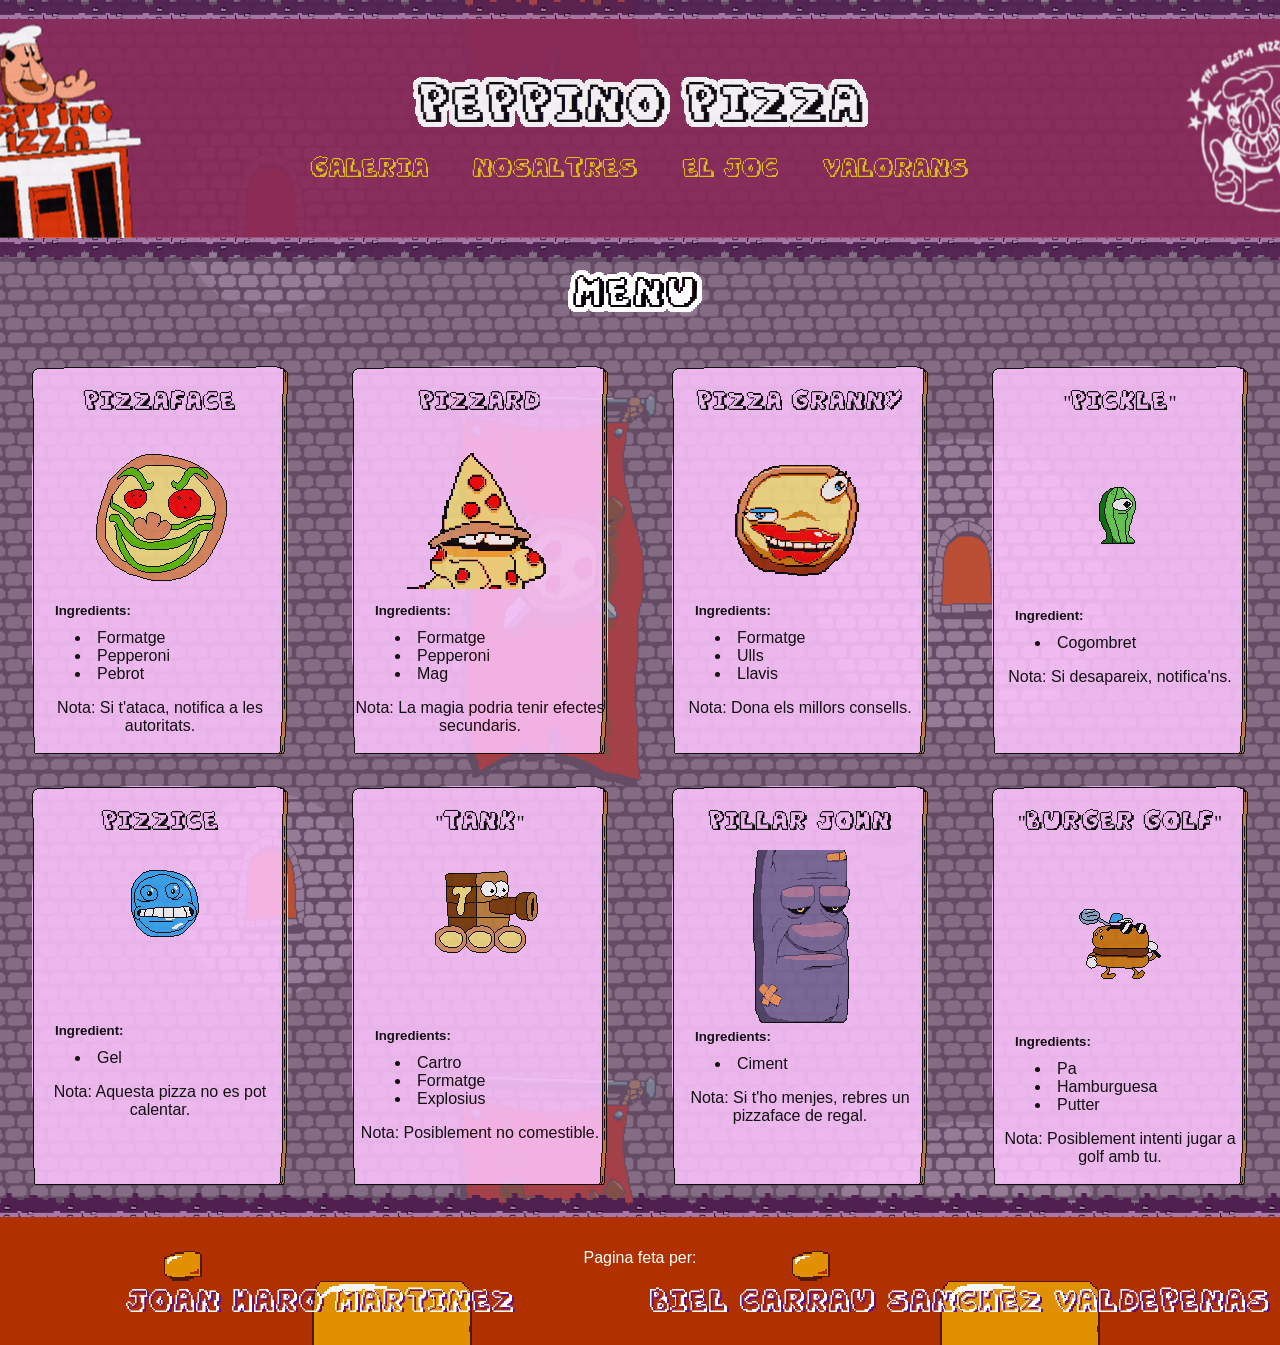
<file: index.html>
<!DOCTYPE html>
<html>

<head>
    <meta charset="UTF-8">
    <title>PEPPINO PIZZA</title>
    <link rel="stylesheet" href="/css/index.css">
    <link rel="stylesheet" href="/css/general.css">
    <link rel="icon" type="img" href="imagenes/general/pizzafacelogo.png">
</head>

<body>
    <header class="applySticky">
        <a href="index.html"><img src="imagenes/index/titulo.png" alt=""></a>
        <nav id="topLine">
            <div class="leftbordertext">
                <a href="galeria.html" class="leftbordertext">
                    <li class="leftborder fontpizzatower">Galeria</li>
                </a>
                <a href="nosaltres.html" class="leftbordertext">
                    <li class="leftborder fontpizzatower">Nosaltres</li>
                </a>
                <a href="joc.html" class="leftbordertext">
                    <li class="leftborder fontpizzatower">El joc</li>
                </a>
                <a href="que_en_penses.html" class="leftbordertext">
                    <li class="leftborder fontpizzatower">Valorans</li>
                </a>

            </div>
        </nav>
    </header>

    <img src="imagenes/index/Menu.png" class="textcenter">
    <main class="applyFlex">
        <div class="squarehole">
            <p class="fontpizzatower">Pizzaface</p>
            <img src="imagenes/index/Spr_pizzaface.gif" alt="pizzaface_sprite"></a>
            <div>
                <h5>Ingredients:</h5>
                <ul>
                    <li>Formatge</li>
                    <li>Pepperoni</li>
                    <li>Pebrot</li>
                </ul>
                <p>Nota: Si t'ataca, notifica a les autoritats.</p>
            </div>
        </div>

        <div class="squarehole">
            <p class="fontpizzatower">Pizzard</p>
            <img src="imagenes/index/pizzard.gif" alt="pizzard"></a>
            <div>
                <h5>Ingredients:</h5>
                <ul>
                    <li>Formatge</li>
                    <li>Pepperoni</li>
                    <li>Mag</li> <!--Pegate un tiro-->
                </ul>
                <p>Nota: La magia podria tenir efectes secundaris.</p>
            </div>
        </div>

        <div class="squarehole">
            <p class="fontpizzatower">Pizza Granny</p>
            <img src="imagenes/index/pizzagranny.gif" alt="pizzagranysprite"></a>
            <div>
                <h5>Ingredients:</h5>
                <ul>
                    <li>Formatge</li>
                    <li>Ulls</li>
                    <li>Llavis</li>
                </ul>
                <p>Nota: Dona els millors consells.</p>
            </div>
        </div>

        <div class="squarehole">
            <p class="fontpizzatower">"Pickle"</p>
            <img src="imagenes/index/pickle.gif" alt="pickle"></a>
            <div>
                <h5>Ingredient:</h5>
                <ul>
                    <li>Cogombret</li>
                </ul>
                <p>Nota: Si desapareix, notifica'ns.</p>
            </div>
        </div>

    </main>
    <main class="applyFlex">
        <div class="squarehole">
            <p class="fontpizzatower">Pizzice</p>
            <img src="imagenes/index/pizzicegif.gif" alt="pizzice"></a>
            <div>
                <h5>Ingredient:</h5>
                <ul>
                    <li>Gel</li>
                </ul>
                <p>Nota: Aquesta pizza no es pot calentar.</p>
            </div>
        </div>
        <div class="squarehole">
            <p class="fontpizzatower">"Tank"</p>
            <img src="imagenes/index/tank.gif" alt="tank"></a>
            <div>
                <h5>Ingredients:</h5>
                <ul>
                    <li>Cartro</li>
                    <li>Formatge</li>
                    <li>Explosius</li>
                </ul>
                <p>Nota: Posiblement no comestible.</p>
            </div>
        </div>
        <div class="squarehole">
            <p class="fontpizzatower">Pillar John</p>
            <img src="imagenes/index/john.gif" alt="john"></a>
            <div>
                <h5>Ingredients:</h5>
                <ul>
                    <li>Ciment</li>
                </ul>
                <p>Nota: Si t'ho menjes, rebres un pizzaface de regal. </p>
            </div>
        </div>
        <div class="squarehole">
            <p class="fontpizzatower">"Burger golf"</p>
            <img src="imagenes/index/Burger_Golf.gif" alt="burger golf"></a>
            <div>
                <h5>Ingredients:</h5>
                <ul>
                    <li>Pa</li>
                    <li>Hamburguesa</li>
                    <li>Putter</li>
                </ul>
                <p>Nota: Posiblement intenti jugar a golf amb tu.</p>
            </div>
        </div>

    </main>
    <footer class="footer">
        <p>Pagina feta per:</p>
        <table class="applymaxwidth">
            <tr>
                <td class="applyhalfwidth">
                    <a href="curriculumjoan.html">
                        <li class="curriculumlist" class="fontpizzatower">Joan Haro Martinez</li>
                        <!--El yecozu me hace carry -->
                    </a>
                </td>
                <td>
                    <a href="curriculumwindows.html">
                        <li class="curriculumlist" class="fontpizzatower">Biel Carrau Sanchez Valdepenas</li>
                    </a>
                </td>
            </tr>
        </table>
    </footer>
</body>

</html>
<!--  -->
</file>
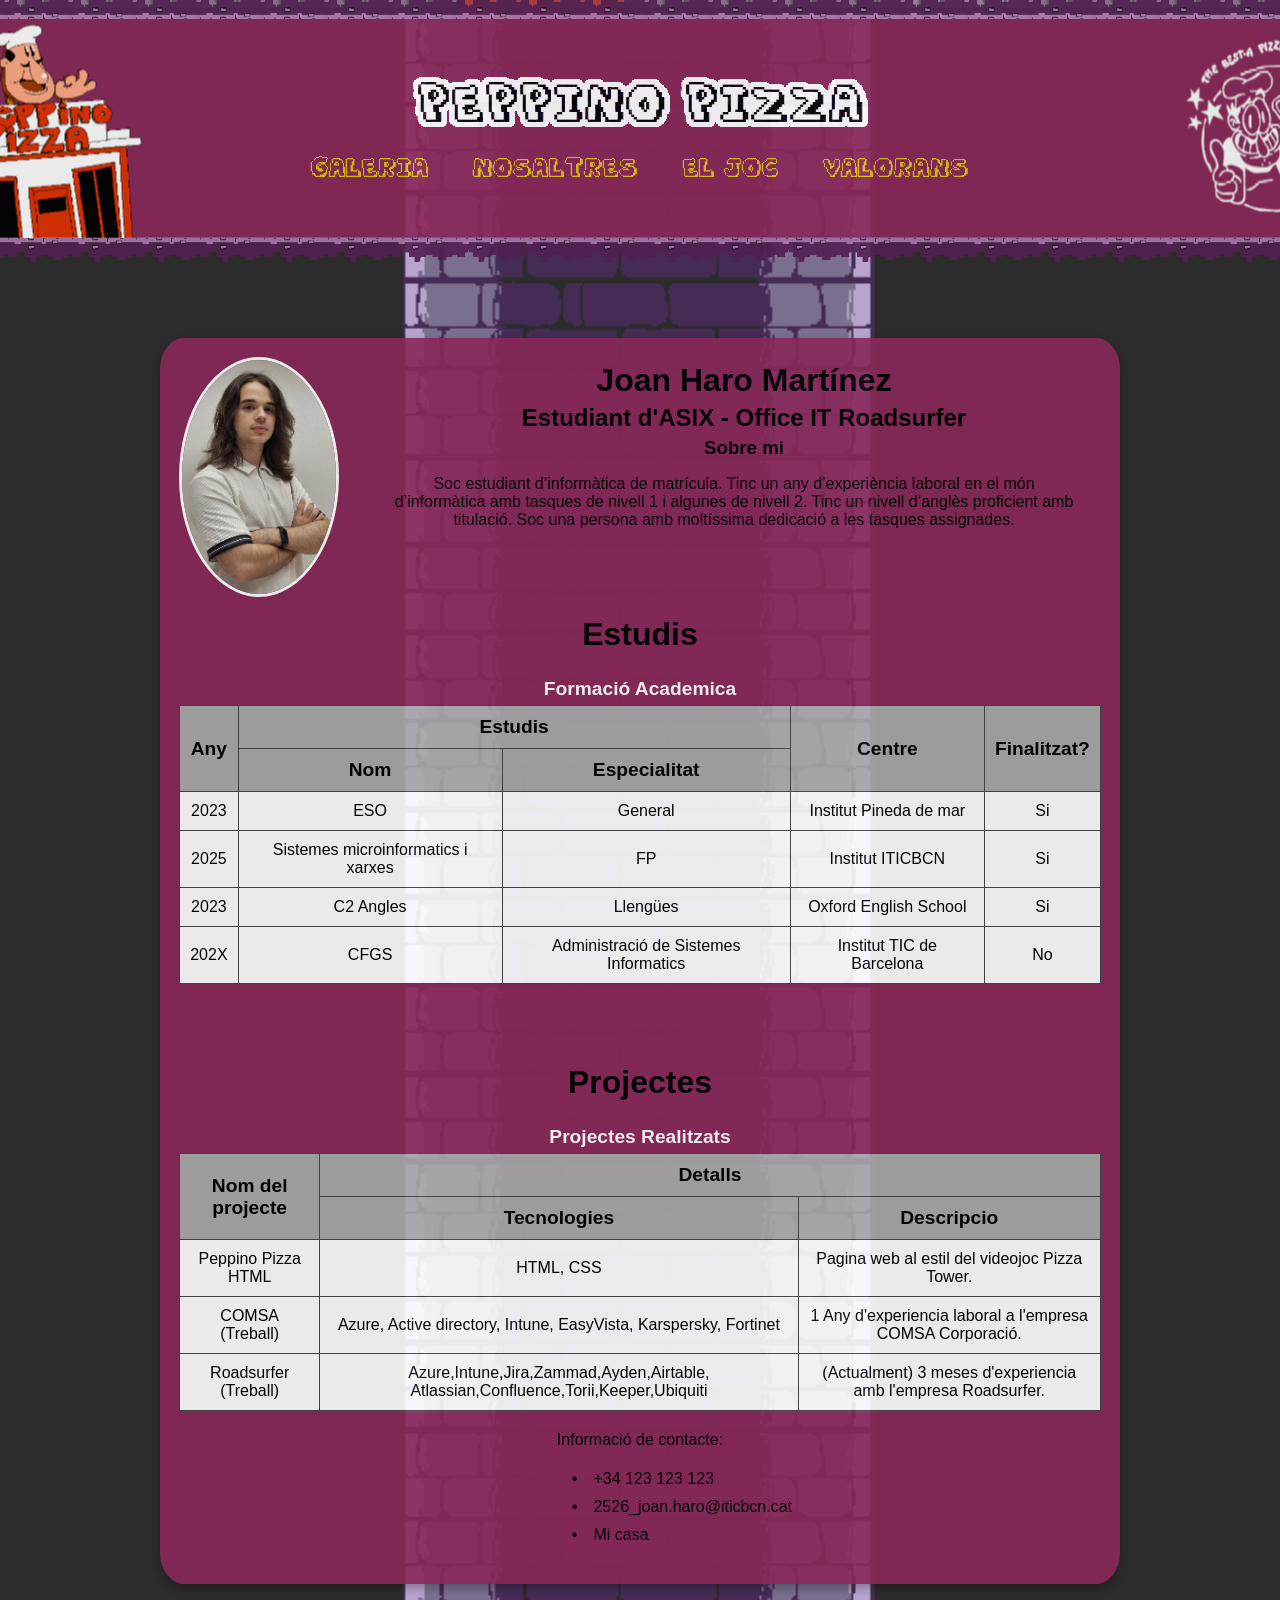
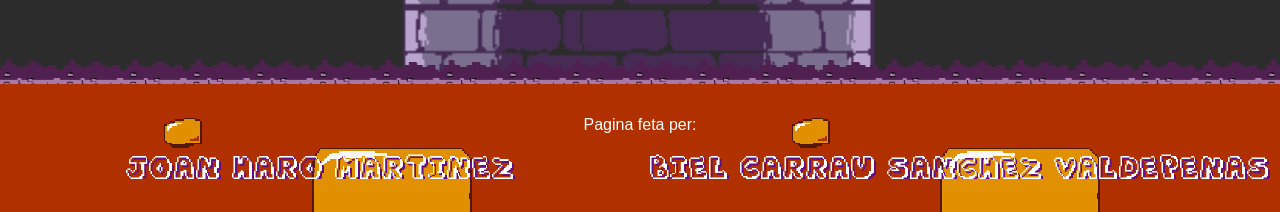
<file: curriculumjoan.html>
<!DOCTYPE html>
<html lang="en">
<meta charset="UTF-8">

<head>
    <meta charset="UTF-8">
    <meta name="viewport" content="width=device-width, initial-scale=1.0">
    <title>Curriculum</title>
    <link rel="icon" type="img" href="imagenes/general/pizzafacelogo.png">
    <link rel="stylesheet" href="css/general.css">
    <link rel="stylesheet" href="css/curriculum.css">
</head>

<body>
    <header class="applySticky">
        <a href="index.html"><img src="imagenes/index/titulo.png" alt=""></a>
        <nav id="topLine">
            <div class="leftbordertext">
                <a href="galeria.html" class="leftbordertext">
                    <li class="leftborder fontpizzatower">Galeria</li>
                </a>
                <a href="nosaltres.html" class="leftbordertext">
                    <li class="leftborder fontpizzatower">Nosaltres</li>
                </a>
                <a href="joc.html" class="leftbordertext">
                    <li class="leftborder fontpizzatower">El joc</li>
                </a>
                <a href="que_en_penses.html" class="leftbordertext">
                    <li class="leftborder fontpizzatower">Valorans</li>
                </a>
            </div>
        </nav>
    </header>

    <div class="bigCube">
        <img src="imagenes/nosaltres/fotojoan.JPG" width="0px" height="0px" class="imageCurriculum">
        <div>
            <h1 class="tituloCurriculum">Joan Haro Martínez</h1>
            <h2 class="tituloCurriculum">Estudiant d'ASIX - Office IT Roadsurfer </h2>
            <h3 class="tituloCurriculum">Sobre mi</h3>
            <p class="pCurriculum">Soc estudiant d’informàtica de matrícula.
Tinc un any d’experiència laboral en el
món d’informàtica amb tasques de nivell 1
i algunes de nivell 2. Tinc un nivell d’anglès
proficient amb titulació. Soc una persona
amb moltíssima dedicació a les tasques
assignades.
</p>
        </div>
        <div>
            <h1 style="margin-top: 87px" class="textcenter2"> Estudis</h1>
            <table class="tableCurriculum">
                <caption>Formació Academica</caption>
                <thead class="cthead">
                    <tr>
                        <th rowspan="2" class="cth">Any</th>
                        <th colspan="2" class="cth">Estudis</th>
                        <th rowspan="2" class="cth">Centre</th>
                        <th rowspan="2" class="cth">Finalitzat?</th>   
                    </tr>
                    <tr>
                        <th class="cth">Nom</th>
                        <th class="cth">Especialitat</th>
                    </tr>
                </thead>
                <tbody>
                <tr>
                    <td class="ctd">2023</td>
                    <td class="ctd">ESO</td>
                    <td class="ctd">General</td>
                    <td class="ctd">Institut Pineda de mar</td>
                    <td class="ctd">Si</td>
                </tr>
                <tr>
                    <td class="ctd">2025</td>
                    <td class="ctd">Sistemes microinformatics i xarxes</td>
                    <td class="ctd">FP</td>
                    <td class="ctd">Institut ITICBCN</td>
                    <td class="ctd">Si</td>
                </tr>
                <tr>
                    <td class="ctd">2023</td>
                    <td class="ctd">C2 Angles</td>
                    <td class="ctd">Llengües</td>
                    <td class="ctd">Oxford English School</td>
                    <td class="ctd">Si</td>
                </tr>
                <tr>
                    <td class="ctd">202X</td> <!--Esto actua como placeholder porque no me dan los campos pero deberia contar-->
                    <td class="ctd">CFGS</td>
                    <td class="ctd">Administració de Sistemes Informatics</td>
                    <td class="ctd">Institut TIC de Barcelona</td>
                    <td class="ctd">No</td>
                </tr>
                </tbody>
            </table>
        </div>
        <div>
            <h1 class="textcenter2 margintop">Projectes</h1>
            <table class="tableCurriculum">
                <caption>Projectes Realitzats</caption>
                <thead class="cthead">
                    <tr>
                        <th rowspan="2" class="cth">Nom del projecte</th>
                        <th colspan="2" class="cth">Detalls</th>  
                    </tr>
                    <tr>
                        <th class="cth">Tecnologies</th>
                        <th class="cth">Descripcio</th>
                    </tr>
                </thead>
                <tbody>
                <tr>
                    <td class="ctd">Peppino Pizza HTML</td>
                    <td class="ctd">HTML, CSS</td>
                    <td class="ctd">Pagina web al estil del videojoc Pizza Tower.</td>
                </tr>
                <tr>
                    <td class="ctd">COMSA (Treball)</td>
                    <td class="ctd">Azure, Active directory, Intune, EasyVista, Karspersky, Fortinet </td>
                    <td class="ctd">1 Any d'experiencia laboral a l'empresa COMSA Corporació.</td>
                </tr>
                <tr>
                    <td class="ctd">Roadsurfer (Treball)</td>
                    <td class="ctd">Azure,Intune,Jira,Zammad,Ayden,Airtable, Atlassian,Confluence,Torii,Keeper,Ubiquiti</td>
                    <td class="ctd">(Actualment) 3 meses d'experiencia amb l'empresa Roadsurfer.</td>
                </tr>
                </tbody>
            </table>
        </div>
            <p class="actualtextcenter">Informació de contacte:</p>
            <ul>
                <li class="listcentrar">+34 123 123 123</li>
                <li class="listcentrar">2526_joan.haro@iticbcn.cat</li>
                <li class="listcentrar">Mi casa</li>
            </ul>
    </div>
    <footer class="footer">
        <p>Pagina feta per:</p>
        <table class="applymaxwidth">
            <tr>
                <td class="applyhalfwidth">
                    <a href="curriculumjoan.html">
                        <li class="curriculumlist" class="fontpizzatower">Joan Haro Martinez</li>
                    </a>
                </td>
                <td>
                    <a href="curriculumwindows.html">
                        <li class="curriculumlist" class="fontpizzatower">Biel Carrau Sanchez Valdepenas</li>
                    </a>
                </td>
            </tr>
        </table>
    </footer>
</body>

</html>
<!--LOS CURRICULUMS VAN A SER LO MISMO PERO CON ESTRUCTURA DISTINTA -->
</file>
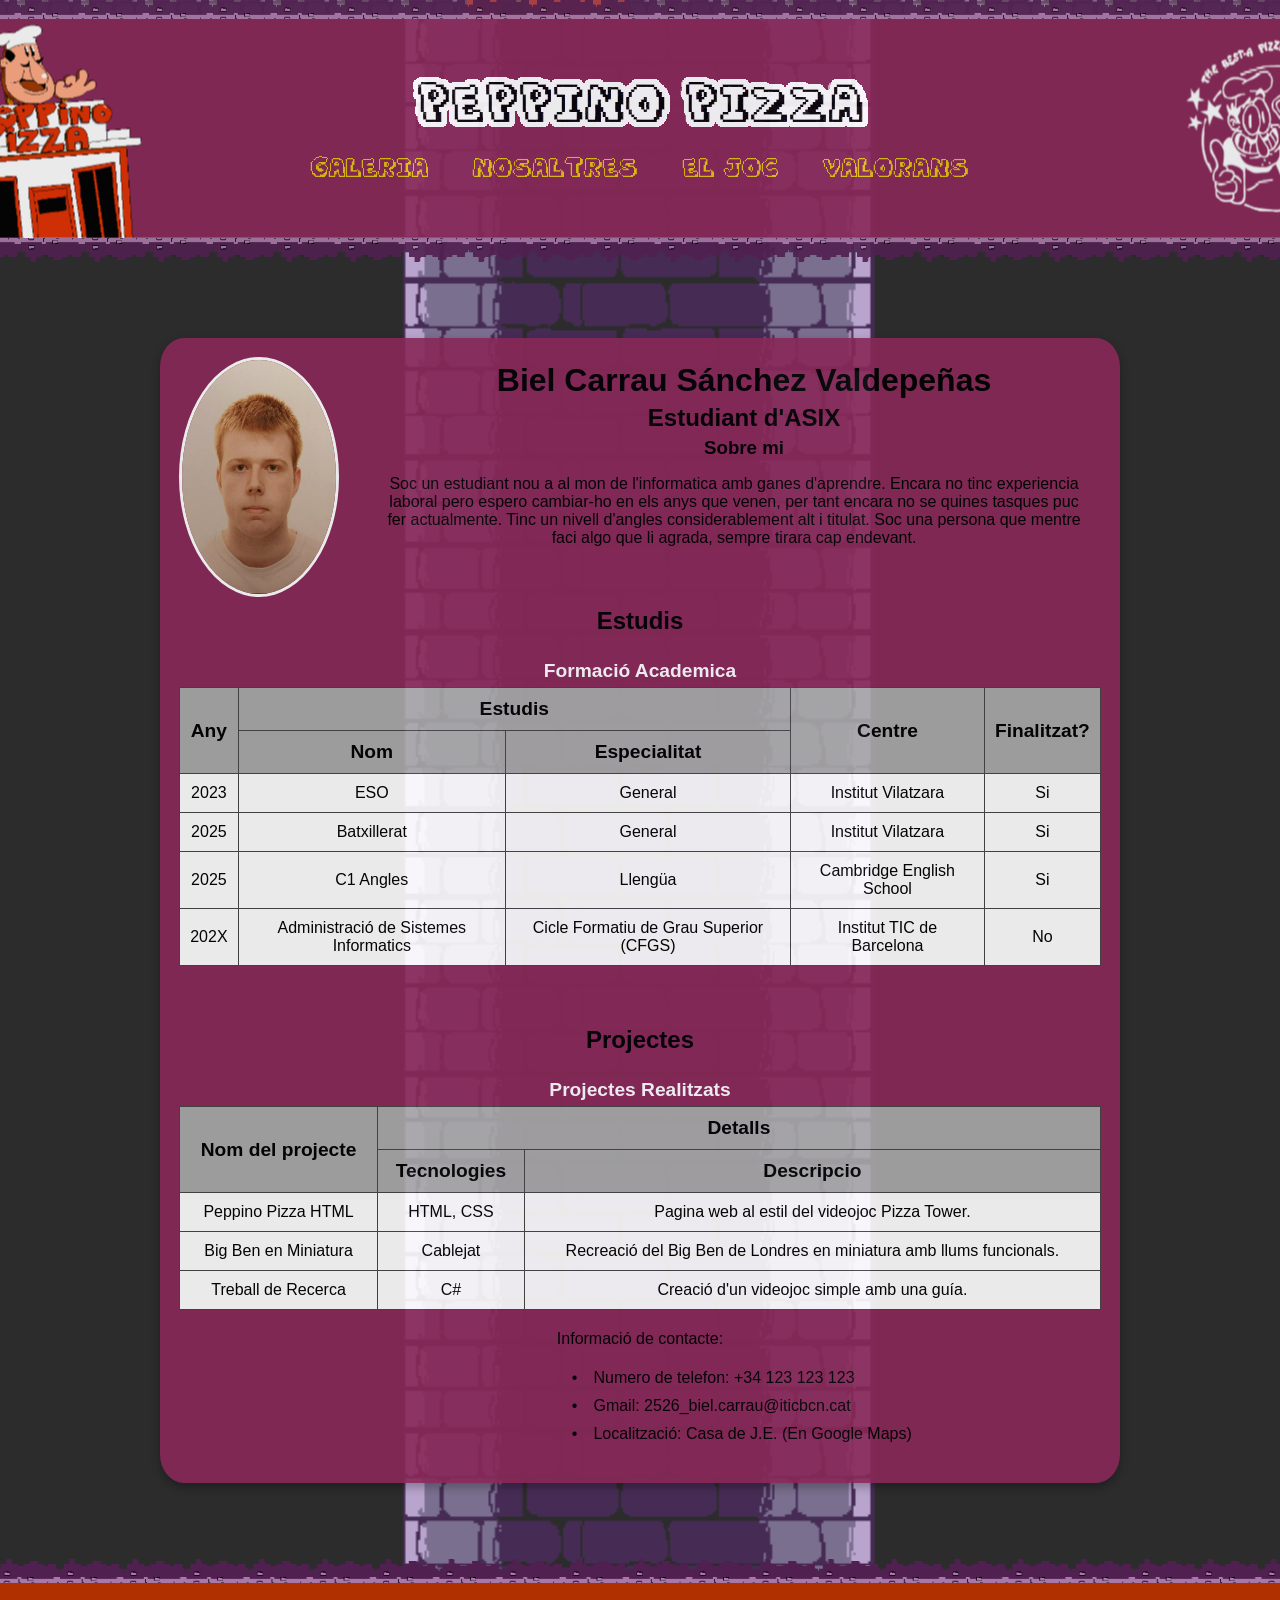
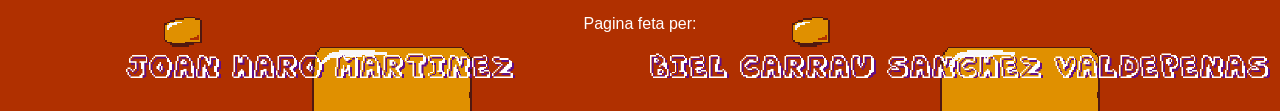
<file: curriculumwindows.html>
<!DOCTYPE html>
<html lang="en">
<meta charset="UTF-8">

<head>
    <meta charset="UTF-8">
    <meta name="viewport" content="width=device-width, initial-scale=1.0">
    <title>Curriculum</title>
    <link rel="icon" type="img" href="imagenes/general/pizzafacelogo.png">
    <link rel="stylesheet" href="css/general.css">
    <link rel="stylesheet" href="css/curriculum.css">
</head>

<body>
    <header class="applySticky">
        <a href="index.html"><img src="imagenes/index/titulo.png" alt=""></a>
        <nav id="topLine">
            <div class="leftbordertext">
                <a href="galeria.html" class="leftbordertext">
                    <li class="leftborder fontpizzatower">Galeria</li>
                </a>
                <a href="nosaltres.html" class="leftbordertext">
                    <li class="leftborder fontpizzatower">Nosaltres</li>
                </a>
                <a href="joc.html" class="leftbordertext">
                    <li class="leftborder fontpizzatower">El joc</li>
                </a>
                <a href="que_en_penses.html" class="leftbordertext">
                    <li class="leftborder fontpizzatower">Valorans</li>
                </a>
            </div>
        </nav>
    </header>

    <div class="bigCube">
        <img src="imagenes/curriculum/santaclaus.jpg" alt="" class="imageCurriculum">
        <div>
            <h1 class="tituloCurriculum">Biel Carrau Sánchez Valdepeñas</h1>
            <h2 class="tituloCurriculum"> Estudiant d'ASIX </h2>
            <h3 class="tituloCurriculum">Sobre mi</h3>
            
            <p class="pCurriculum">Soc un estudiant nou a al mon de l'informatica amb ganes d'aprendre. Encara no tinc experiencia laboral pero
                espero cambiar-ho en els anys que venen, per tant encara no se quines tasques puc fer actualmente. Tinc un nivell d'angles considerablement
                alt i titulat. Soc una persona que mentre faci algo que li agrada, sempre tirara cap endevant.
            </p>
        </div>
        <article>
            <h1 class="textcenter2 margintop">Estudis</h1>
            <table class="tableCurriculum">
                <caption>Formació Academica</caption>
                <thead class="cthead">
                    <tr>
                        <th rowspan="2" class="cth">Any</th>
                        <th colspan="2" class="cth">Estudis</th>
                        <th rowspan="2" class="cth">Centre</th>
                        <th rowspan="2" class="cth">Finalitzat?</th>   
                    </tr>
                    <tr>
                        <th class="cth">Nom</th>
                        <th class="cth">Especialitat</th>
                    </tr>
                </thead>
                <tbody>
                <tr>
                    <td class="ctd">2023</td>
                    <td class="ctd">ESO</td>
                    <td class="ctd">General</td>
                    <td class="ctd">Institut Vilatzara</td>
                    <td class="ctd">Si</td>
                </tr>
                <tr>
                    <td class="ctd">2025</td>
                    <td class="ctd">Batxillerat</td>
                    <td class="ctd">General</td>
                    <td class="ctd">Institut Vilatzara</td>
                    <td class="ctd">Si</td>
                </tr>
                <tr>
                    <td class="ctd">2025</td>
                    <td class="ctd">C1 Angles</td>
                    <td class="ctd">Llengüa</td>
                    <td class="ctd">Cambridge English School</td>
                    <td class="ctd">Si</td>
                </tr>
                <tr>
                    <td class="ctd">202X</td> <!--Esto actua como placeholder porque no me dan los campos pero deberia contar-->
                    <td class="ctd">Administració de Sistemes Informatics</td>
                    <td class="ctd">Cicle Formatiu de Grau Superior (CFGS)</td>
                    <td class="ctd">Institut TIC de Barcelona</td>
                    <td class="ctd">No</td>
                </tr>
                </tbody>
            </table>
        </article>
        <article>
            <h1 class="textcenter2 margintop">Projectes</h1>
            <table class="tableCurriculum">
                <caption>Projectes Realitzats</caption>
                <thead class="cthead">
                    <tr>
                        <th rowspan="2" class="cth">Nom del projecte</th>
                        <th colspan="2" class="cth">Detalls</th>  
                    </tr>
                    <tr>
                        <th class="cth">Tecnologies</th>
                        <th class="cth">Descripcio</th>
                    </tr>
                </thead>
                <tbody>
                <tr>
                    <td class="ctd">Peppino Pizza HTML</td>
                    <td class="ctd">HTML, CSS</td>
                    <td class="ctd">Pagina web al estil del videojoc Pizza Tower.</td>
                </tr>
                <tr>
                    <td class="ctd">Big Ben en Miniatura</td>
                    <td class="ctd">Cablejat</td>
                    <td class="ctd">Recreació del Big Ben de Londres en miniatura amb llums funcionals.</td>
                </tr>
                <tr>
                    <td class="ctd">Treball de Recerca</td>
                    <td class="ctd">C#</td>
                    <td class="ctd">Creació d'un videojoc simple amb una guía.</td>
                </tr>
                </tbody>
            </table>
        </article>
            <p class="actualtextcenter">Informació de contacte:</p>
            <ul>
                <li class="listcentrar">Numero de telefon: +34 123 123 123</li>
                <li class="listcentrar">Gmail: 2526_biel.carrau@iticbcn.cat</li>
                <li class="listcentrar">Localització: Casa de J.E. (En Google Maps)</li>
            </ul>
        </div>
    <footer class="footer">
        <p>Pagina feta per:</p>
        <table class="applymaxwidth">
            <tr>
                <td class="applyhalfwidth">
                    <a href="curriculumjoan.html">
                        <li class="curriculumlist" class="fontpizzatower">Joan Haro Martinez</li>
                    </a>
                </td>
                <td>
                    <a href="curriculumwindows.html">
                        <li class="curriculumlist" class="fontpizzatower">Biel Carrau Sanchez Valdepenas</li>
                    </a>
                </td>
            </tr>
        </table>
    </footer>
</body>

</html>
</file>
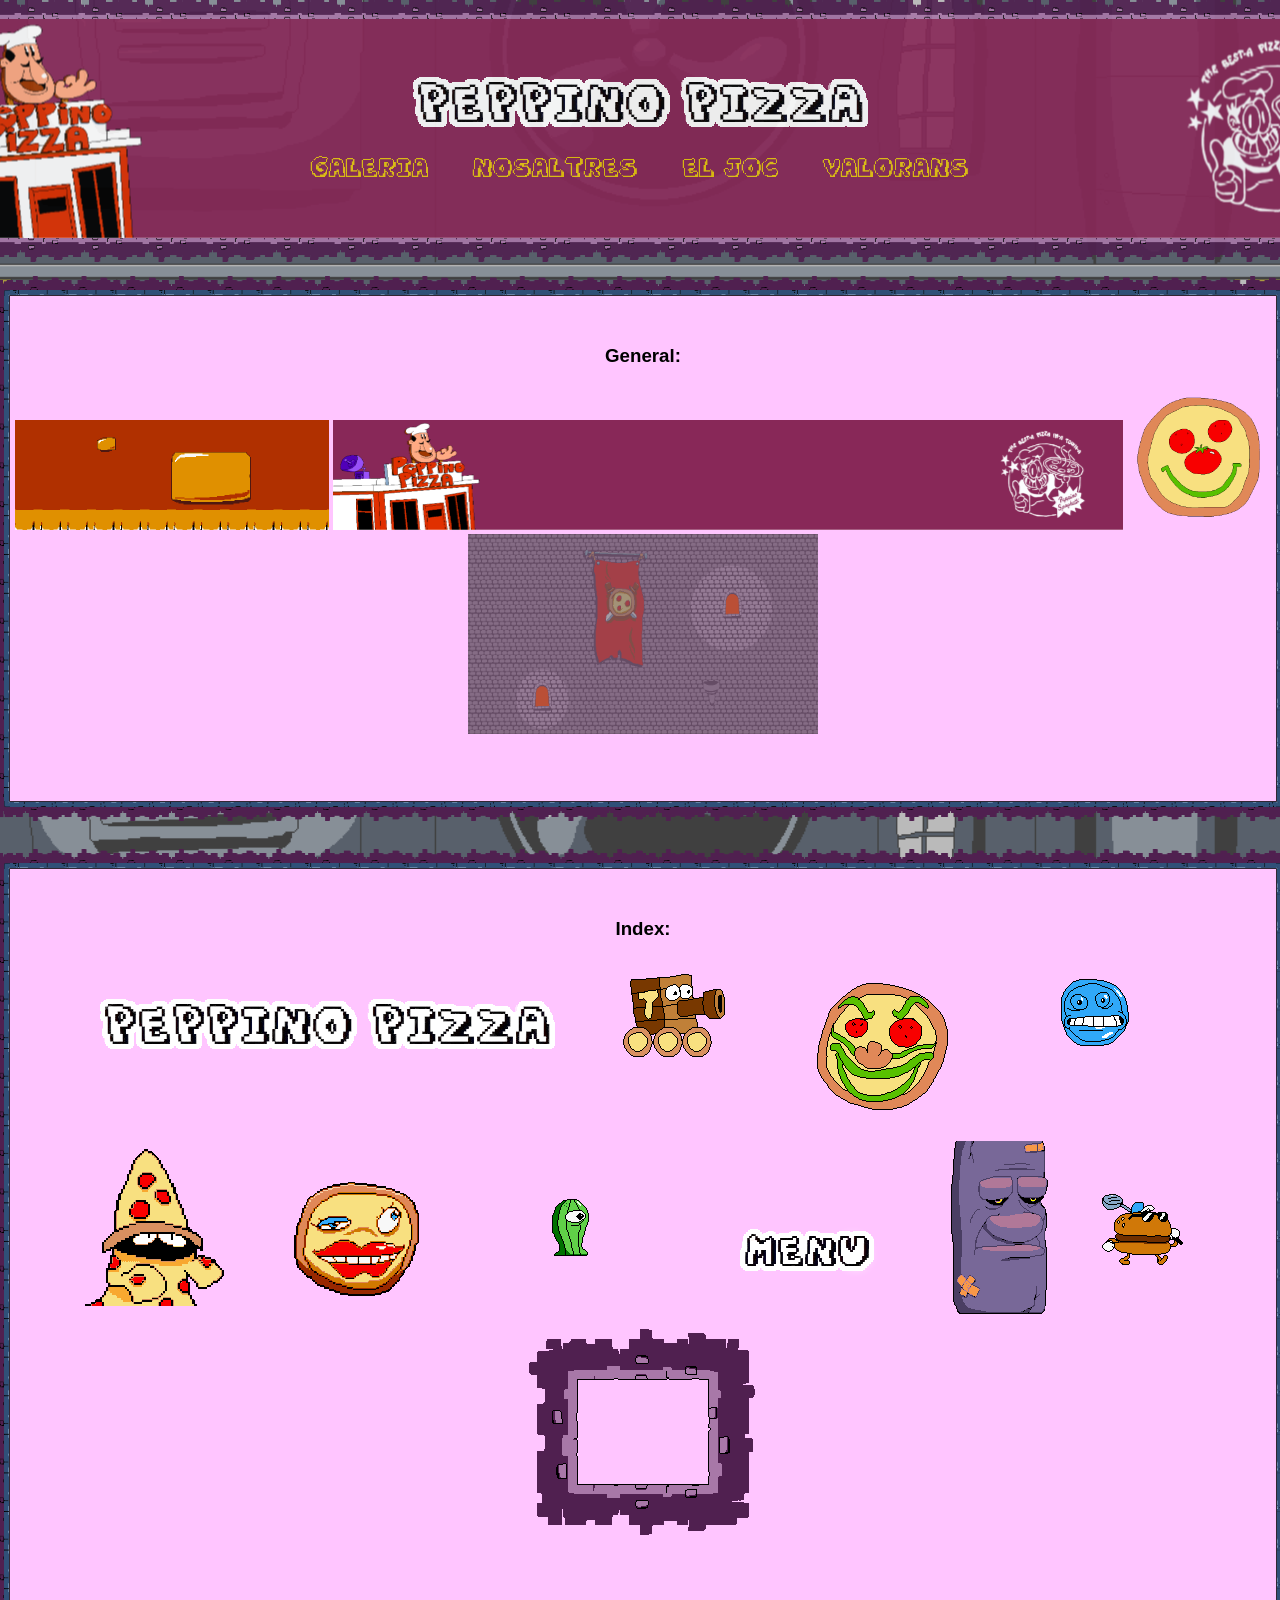
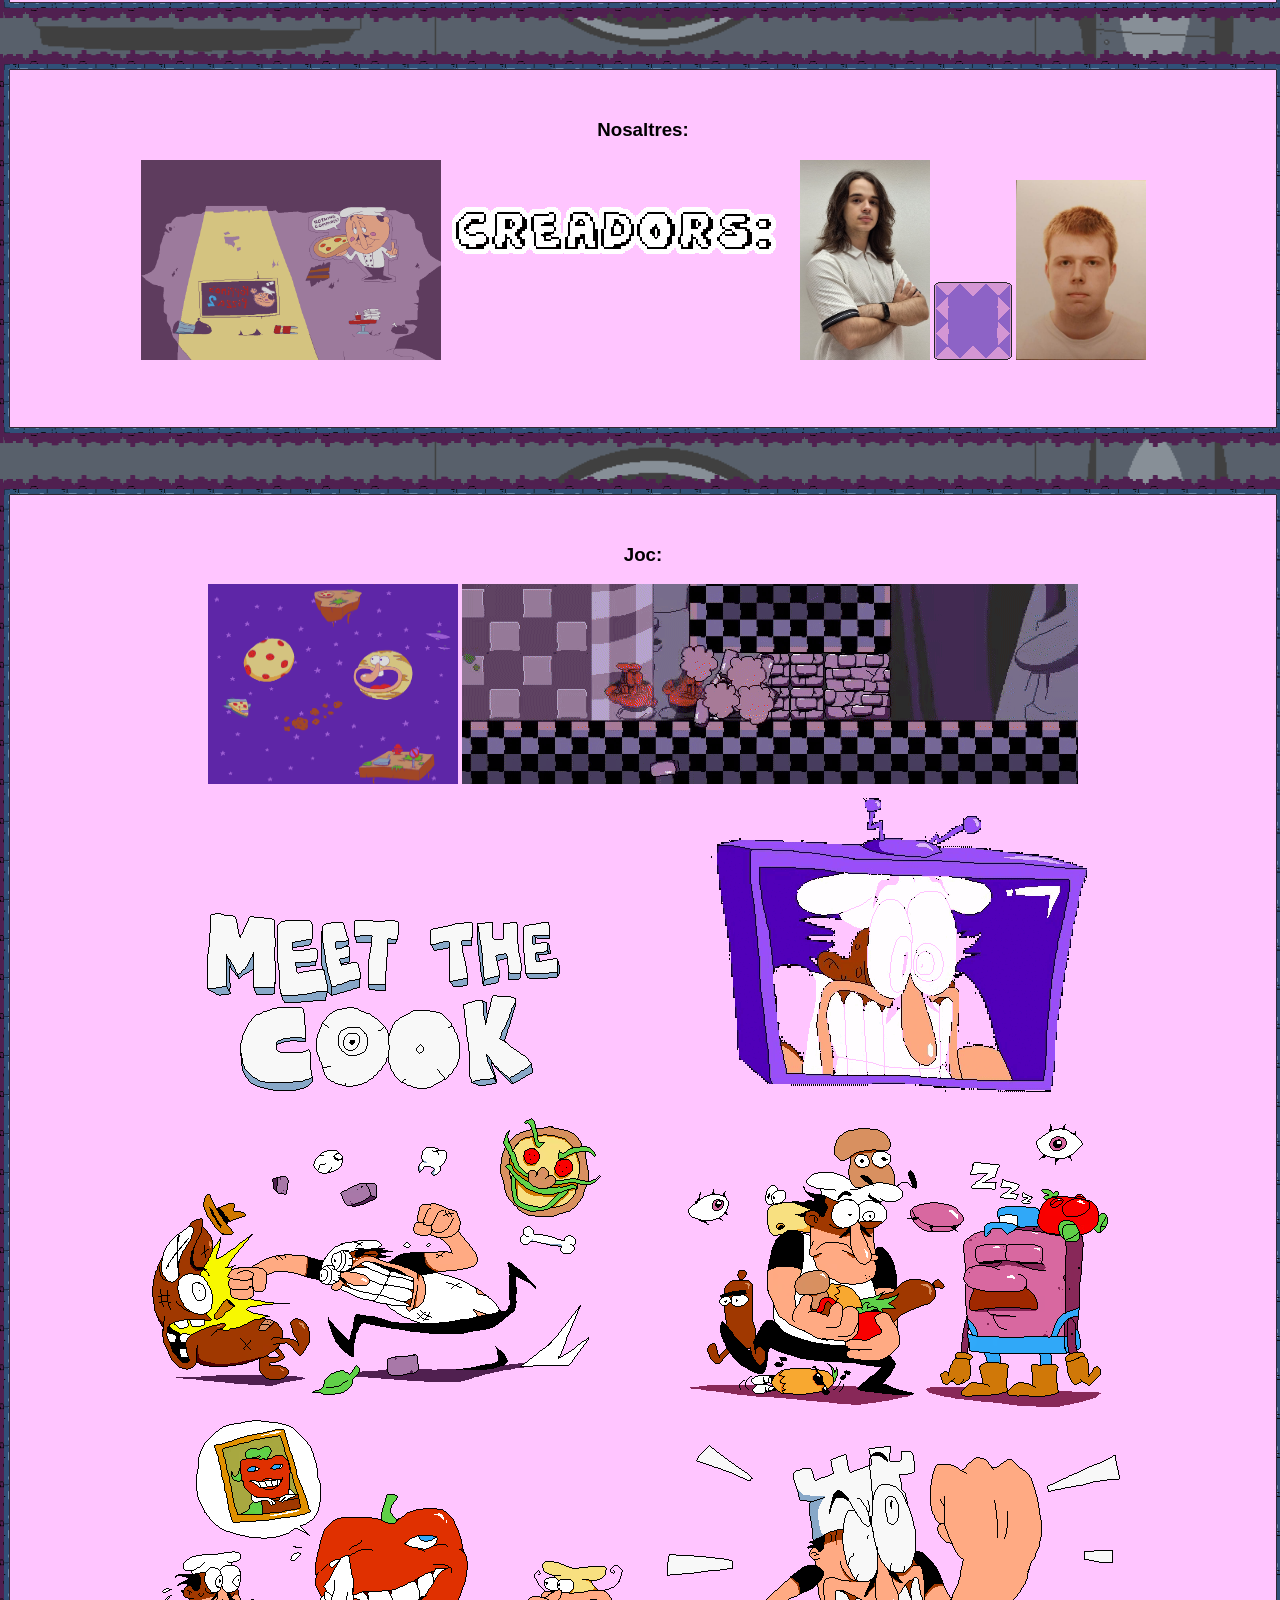
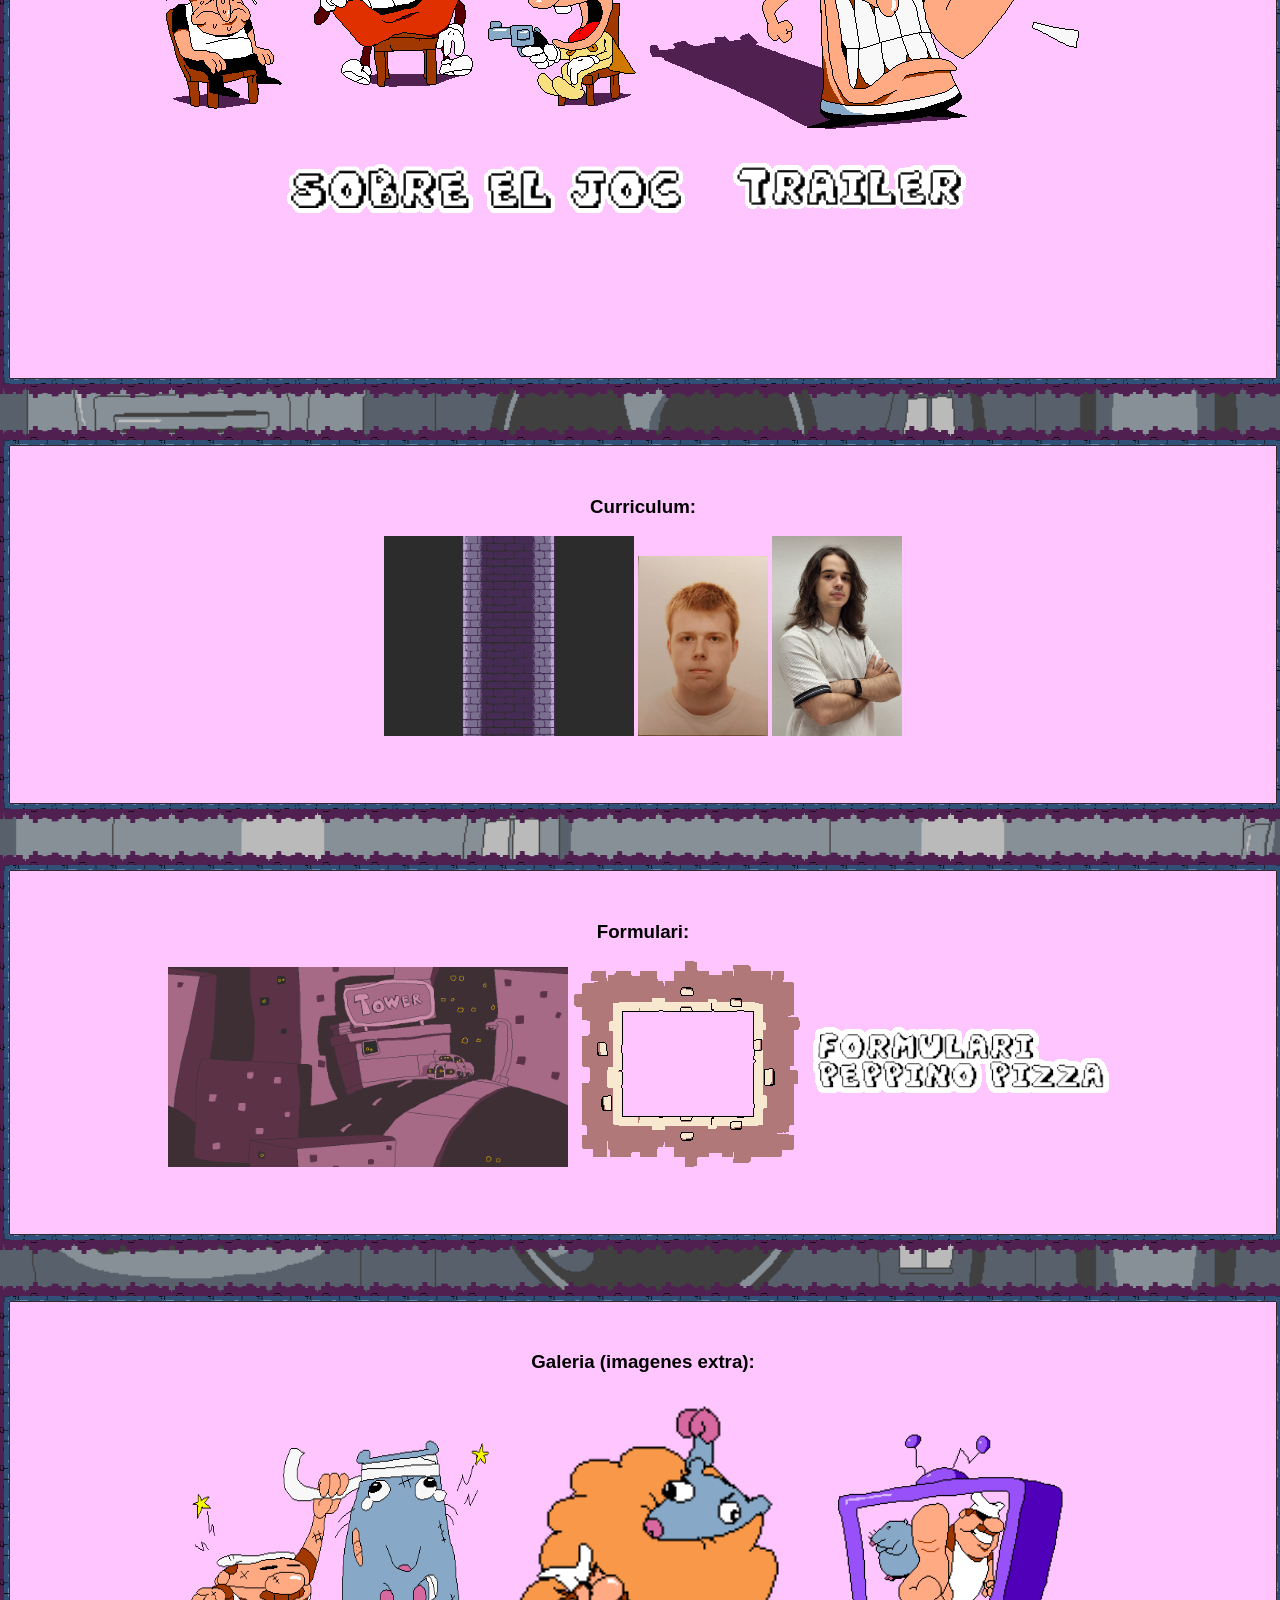
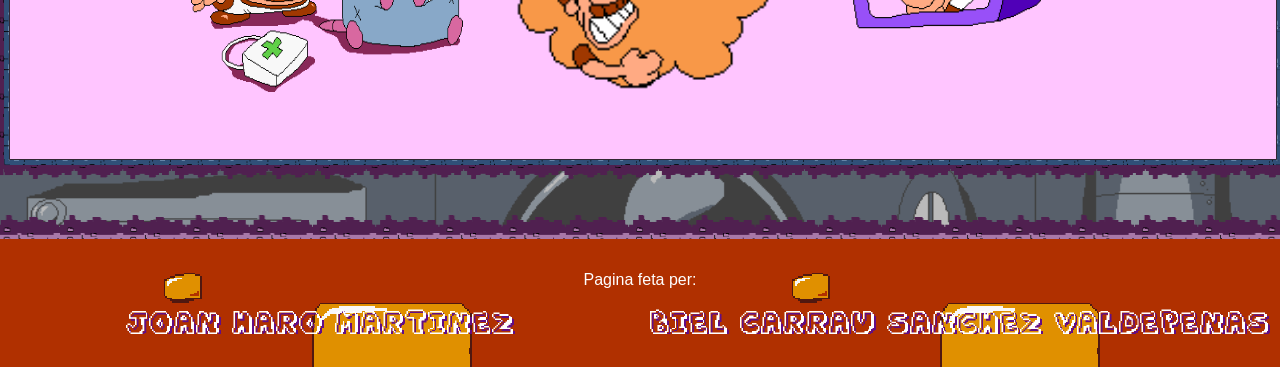
<file: galeria.html>
<!DOCTYPE html>
<html lang="en">

<head>
    <meta charset="UTF-8">
    <meta name="viewport" content="width=device-width, initial-scale=1.0">
    <title>Galeria</title>
    <link rel="stylesheet" href="css/general.css">
    <link rel="stylesheet" href="css/galeria.css">
    <link rel="icon" type="img" href="imagenes/general/pizzafacelogo.png">
</head>

<body>
    <header class="applySticky">
        <a href="index.html"><img src="imagenes/index/titulo.png" alt=""></a>
        <nav id="topLine">
            <div class="leftbordertext">
                <a href="galeria.html" class="leftbordertext">
                    <li class="leftborder fontpizzatower">Galeria</li>
                </a>
                <a href="nosaltres.html" class="leftbordertext">
                    <li class="leftborder fontpizzatower">Nosaltres</li>
                </a>
                <a href="joc.html" class="leftbordertext">
                    <li class="leftborder fontpizzatower">El joc</li>
                </a>
                <a href="que_en_penses.html" class="leftbordertext">
                    <li class="leftborder fontpizzatower">Valorans</li>
                </a>

            </div>
        </nav>
    </header>

    <main>
        <aside class="separacion squarehole">
            <h3 class="textcenter2 megamargintop">General:</h3>
            <div class="marginbottom">
                <img src="imagenes/general/footer.png" width="314" height="110">
                <img src="imagenes/general/header.png" width="790" height="110">
                <img src="imagenes/general/pizzafacelogo.png" width="144px" height="144px">
                <img src="imagenes/general/pizzatower.png" width="350" height="200">
            </div>
        </aside>

        <aside class="applyBlock separacion squarehole">
            <h3 class="textcenter2 megamargintop">Index:</h3>
            <div class="marginbottom">
                <img src="imagenes/index/titulo.png" class="marginbottom">
                <img src="imagenes/index/tank.gif">
                <img src="imagenes/index/Spr_pizzaface.gif">
                <img src="imagenes/index/pizzicegif.gif" alt="">
                <img src="imagenes/index/pizzard.gif" alt="">
                <img src="imagenes/index/pizzagranny.gif" alt="">
                <img src="imagenes/index/pickle.gif" alt="">
                <img src="imagenes/index/Menu.png" class="margin-bottom" alt="">
                <img src="imagenes/index/john.gif" alt="">
                <img src="imagenes/index/Burger_Golf.gif" alt="">
                <img src="imagenes/index/border.png" alt="">
            </div>
        </aside>

        <aside class="applyBlock separacion squarehole">
            <h3 class="textcenter2 megamargintop">Nosaltres:</h3>
            <div class="marginbottom">
                <img src="/imagenes/nosaltres/background.png" width="300" height="200">
                <img src="/imagenes/nosaltres/creadors.png" class="marginbottom">
                <img src="/imagenes/nosaltres/fotojoan.JPG" width="130" height="200">
                <img src="/imagenes/nosaltres/menuborder.png">
                <img src="/imagenes/curriculum/santaclaus.jpg" width="130" height="180">
            </div>

        </aside>
        <aside class="applyBlock separacion squarehole">
            <h3 class="textcenter2 megamargintop">Joc:</h3>
            <div class="marginbottom">
                <img src="imagenes/Joc/backgroundjoc.png" width="250" height="200">
                <img src="imagenes/Joc/gameplay.gif">
                <img src="imagenes/Joc/jesse.gif">
                <img src="imagenes/Joc/peppino tv.gif">
                <img src="imagenes/Joc/peppinobeatsausage.png">
                <img src="imagenes/Joc/peppinochildren.png">
                <img src="imagenes/Joc/peppinoscare.png">
                <img src="imagenes/Joc/peppinotower.png">
                <img src="imagenes/Joc/sobreeljoc.png" class="marginbottom">
                <img src="imagenes/Joc/trailer.png" class="marginbottom">
            </div>
        </aside>
        <aside class="applyBlock separacion squarehole">
            <h3 class="textcenter2 megamargintop">Curriculum:</h3>
            <div class="marginbottom">
                <img src="imagenes/curriculum/curriculumbg.png" width="250" height="200">
                <img src="imagenes/curriculum/santaclaus.jpg" width="130" height="180">
                <img src="imagenes/nosaltres/fotojoan.JPG" width="130" height="200">
            </div>
        </aside>
        <aside class="applyBlock separacion squarehole">
            <h3 class="textcenter2 megamargintop"> Formulari: </h3>
            <div class="marginbottom">
                <img src="imagenes/formulari/background.png" width="400" height="200">
                <img src="imagenes/formulari/borderformulari.png">
                <img src="imagenes/formulari/Legend.png" class="marginbottom">
            </div>
        </aside>
        <aside class="applyBlock separacion squarehole marginbottom">
            <h3 class="textcenter2 megamargintop">Galeria (imagenes extra):
            </h3> <!--Hola eduardo :)-->
            <div class="marginbottom">
                <img src="imagenes/galeria/gustavo1.png" alt="" class="claserequeridalegalmentesegunlarubrica">
                <img src="imagenes/galeria/gustavo2.gif" alt="" class="claserequeridalegalmentesegunlarubrica">
                <img src="imagenes/galeria/gustavo3.gif" alt="" class="claserequeridalegalmentesegunlarubrica ">
            </div>
        </aside>
    </main>

    <footer class="footer">
        <p>Pagina feta per:</p>
        <table class="applymaxwidth">
            <tr>
                <td class="applyhalfwidth">
                    <a href="curriculumjoan.html">
                        <li class="curriculumlist" class="fontpizzatower">Joan Haro Martinez</li>
                    </a>
                </td>
                <td>
                    <a href="curriculumwindows.html">
                        <li class="curriculumlist" class="fontpizzatower">Biel Carrau Sanchez Valdepenas</li>
                    </a>
                </td>
            </tr>
        </table>
    </footer>
</body>

</html>
</file>
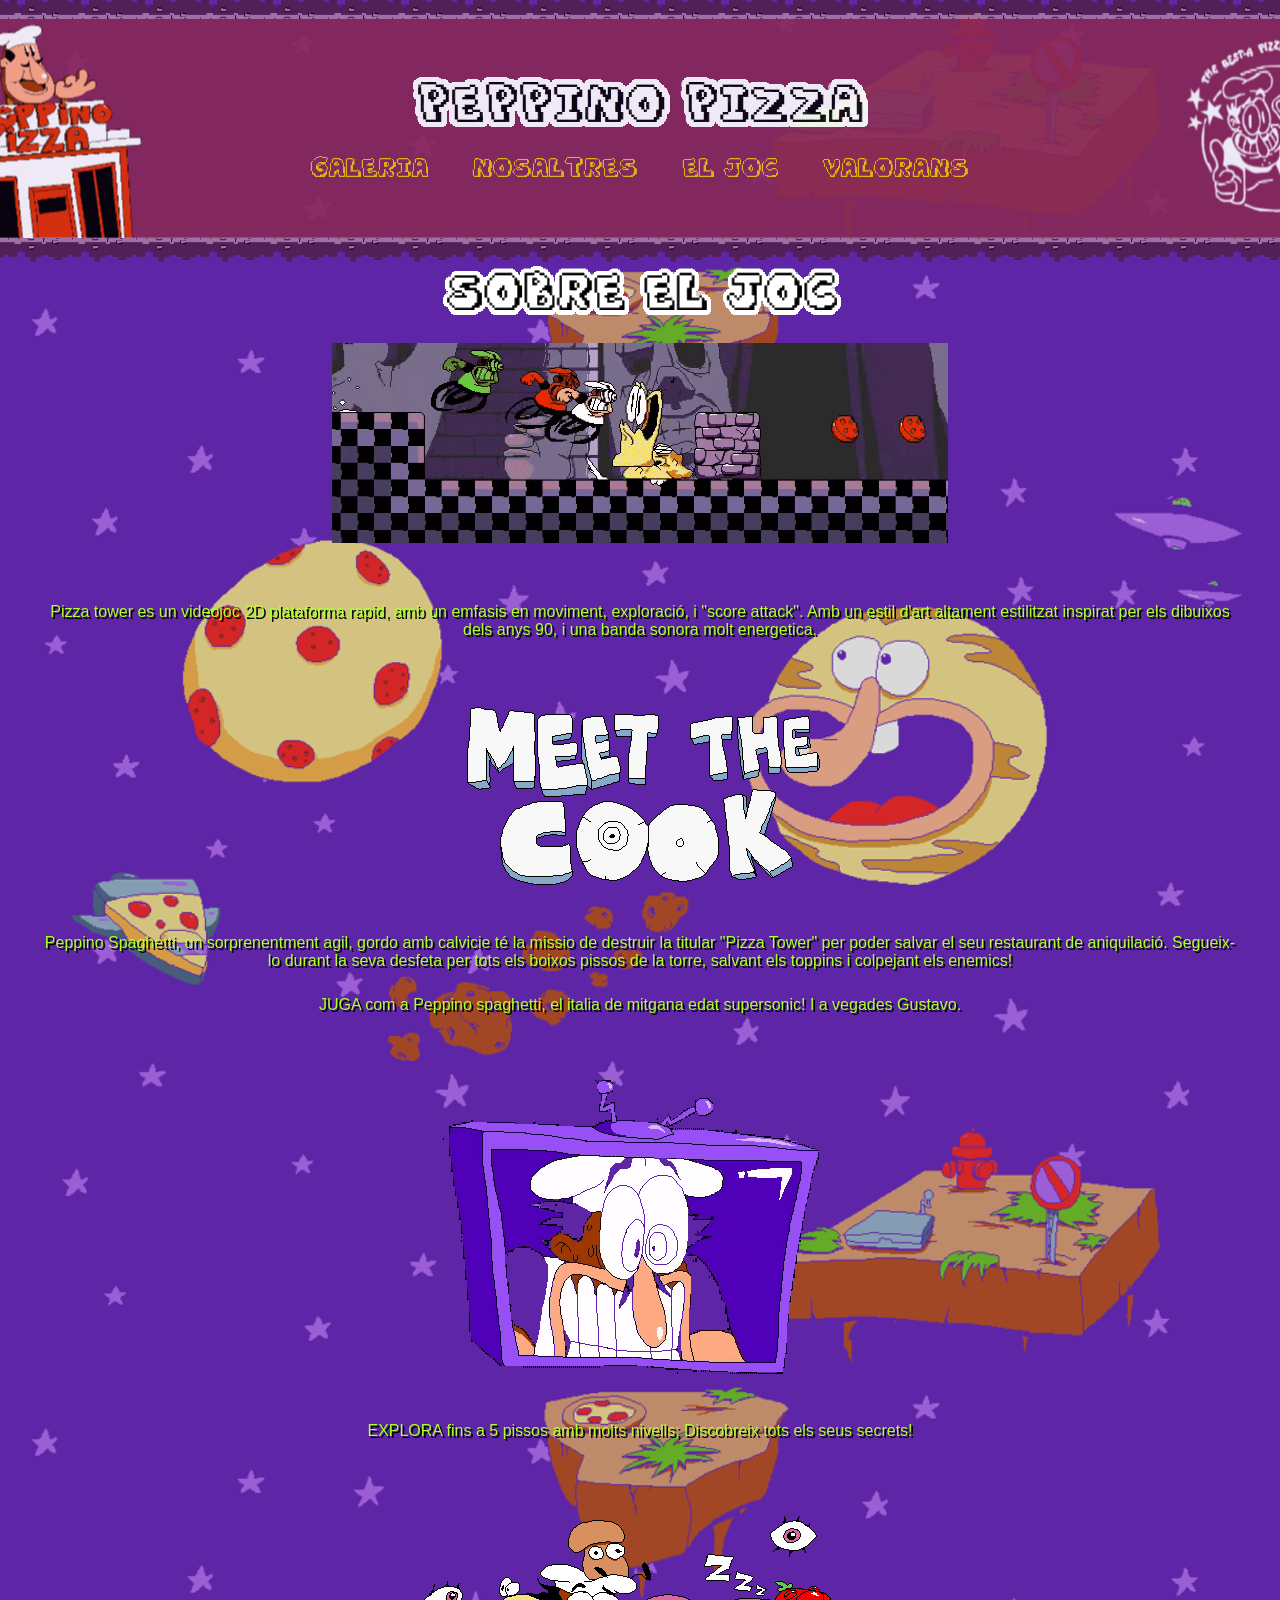
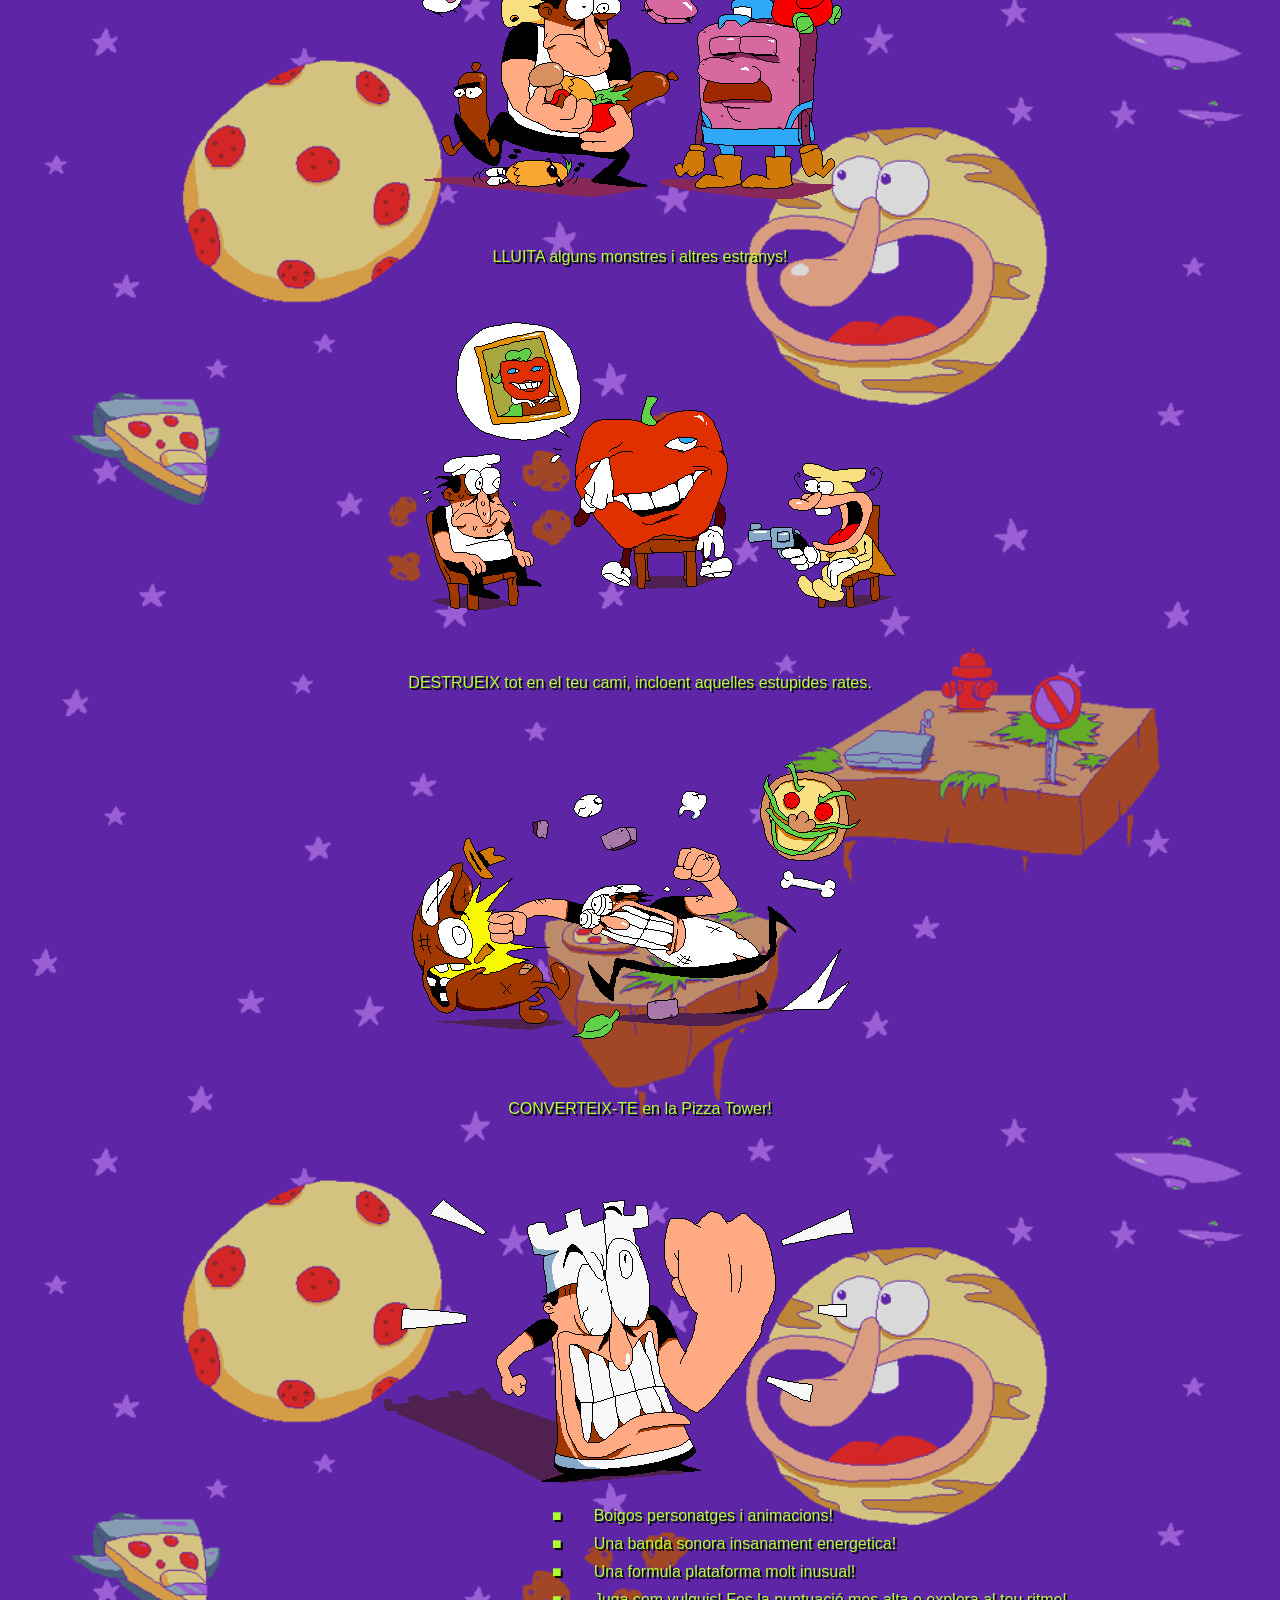
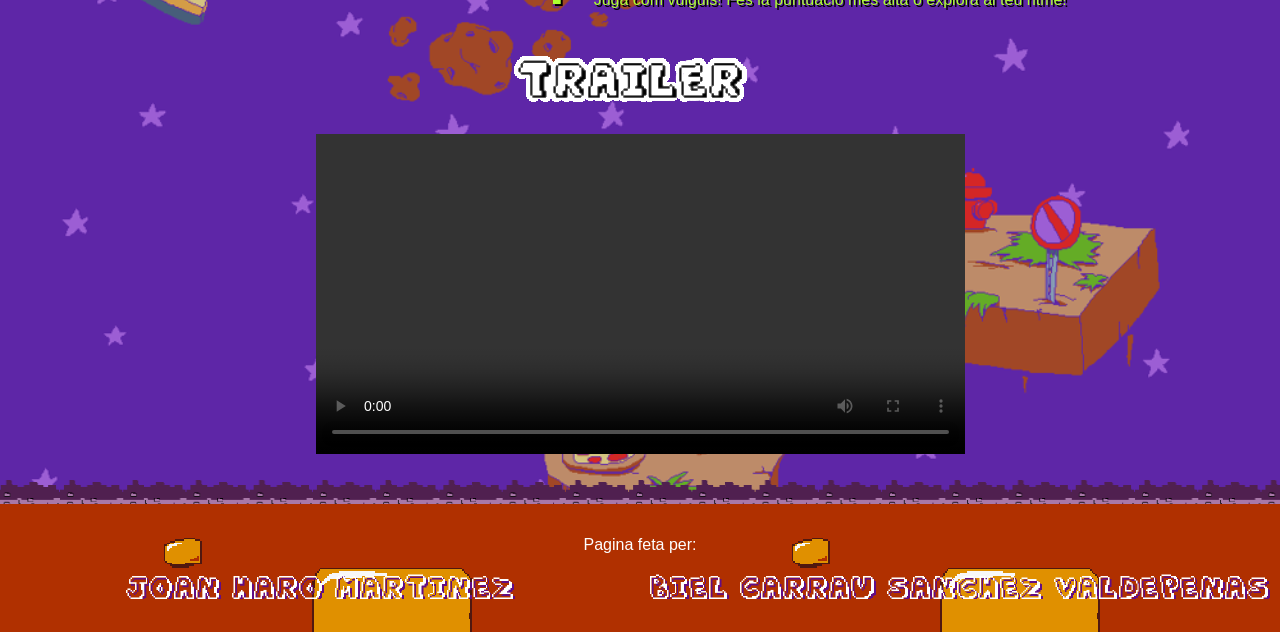
<file: joc.html>
<!DOCTYPE html>
<html lang="en">
<meta charset="UTF-8">
<head>
    <meta charset="UTF-8">
    <meta name="viewport" content="width=device-width, initial-scale=1.0">
    <link rel="stylesheet" href="/css/general.css">
    <link rel="stylesheet" href="/css/joc.css">
    <title>Joc</title>
    <link rel="icon" type="img" href="imagenes/general/pizzafacelogo.png">
</head>

<body>
    <header class="applySticky">
        <a href="index.html"><img src="imagenes/index/titulo.png" alt=""></a>
        <nav id="topLine">
            <div class="leftbordertext">
                <a href="galeria.html" class="leftbordertext">
                    <li class="leftborder fontpizzatower">Galeria</li>
                </a>
                <a href="nosaltres.html" class="leftbordertext">
                    <li class="leftborder fontpizzatower">Nosaltres</li>
                </a>
                <a href="joc.html" class="leftbordertext">
                    <li class="leftborder fontpizzatower">El joc</li>
                </a>
                <a href="que_en_penses.html" class="leftbordertext">
                    <li class="leftborder fontpizzatower">Valorans</li>
                </a>
    </header>
    <img src="/imagenes/Joc/sobreeljoc.png" class="applyBlock textcenter">
    <img src="/imagenes/Joc/gameplay.gif" class="applyBlock textcenter" style="margin-bottom: 20px;">
    <!--odio el maldito inline matate saca esa cosa de mi cara-->
    <p style="flex-wrap: wrap;" class="applyBlock actualtextcenter">Pizza tower es un videojoc 2D plataforma rapid, amb
        un emfasis en moviment, exploració,
        i "score attack". Amb un estil d'art altament estilitzat inspirat per els dibuixos dels anys 90, i una banda
        sonora molt energetica.</p>
    <img src="/imagenes/Joc/jesse.gif" class="applyBlock textcenter">
    <p style="flex-wrap: wrap;" class="actualtextcenter">Peppino Spaghetti, un sorprenentment agil, gordo amb calvicie
        té la missio de destruir
        la titular "Pizza Tower" per poder salvar el seu restaurant de aniquilació. Segueix-lo durant la seva desfeta
        per tots els boixos pissos de la torre, salvant els toppins i colpejant els enemics!</p>
    <p class="applyBlock actualtextcenter espaciohorrible">JUGA com a Peppino spaghetti, el italia de mitgana edat
        supersonic! I a vegades Gustavo.</p>
    <img src="/imagenes/Joc/peppino tv.gif" class="applyBlock textcenter">
    <p style="flex-wrap: wrap;" class="applyBlock actualtextcenter">EXPLORA fins a 5 pissos amb molts nivells;
        Discobreix tots els seus secrets!</p>
    <img src="/imagenes/Joc/peppinochildren.png" class="applyBlock textcenter">
    <p style="flex-wrap: wrap;" class="applyBlock actualtextcenter">LLUITA alguns monstres i altres estranys!</p>
    <img src="/imagenes/Joc/peppinoscare.png" class="applyBlock textcenter">
    <p style="flex-wrap: wrap;" class="actualtextcenter">DESTRUEIX tot en el teu cami, incloent aquelles estupides
        rates.</p>
    <img src="/imagenes/Joc/peppinobeatsausage.png" class="applyBlock textcenter">
    <p style="flex-wrap: wrap;" class="actualtextcenter">CONVERTEIX-TE en la Pizza Tower!</p>
    <img src="imagenes/Joc/peppinotower.png" class="applyBlock textcenter">
    <ul>
        <li style="list-style-type:square" class="applyBlock actualtextcenter listcentrar green">
            Boigos personatges i animacions!
        </li>
        <li style="list-style-type:square" class="applyBlock actualtextcenter listcentrar green">
            Una banda sonora insanament energetica!
        </li>
        <li style="list-style-type:square" class="applyBlock actualtextcenter listcentrar green">
            Una formula plataforma molt inusual!
        </li>
        <li style="list-style-type:square" class="applyBlock actualtextcenter listcentrar green">
            Juga com vulguis! Fes la puntuació mes alta o explora al teu ritme!
        </li>
    </ul>
    <img src="/imagenes/Joc/trailer.png" class="applyBlock textcenter">
    <video class="applyBlock textcenter" width="649" height="320" controls>
        <source src="video/joc/trailer.mp4">
    </video>

    </div>
    </nav>
    <footer class="footer" style="margin-top: 50px;">
        <p>Pagina feta per:</p>
        <table class="applymaxwidth">
            <tr>
                <td class="applyhalfwidth">
                    <a href="curriculumjoan.html">
                        <li class="curriculumlist" class="fontpizzatower">Joan Haro Martinez</li>
                        <!--El yecozu me hace carry -->
                    </a>
                </td>
                <td>
                    <a href="curriculumwindows.html">
                        <li class="curriculumlist" class="fontpizzatower">Biel Carrau Sanchez Valdepenas</li>
                    </a>
                </td>
            </tr>
        </table>
    </footer>
</body>

</html>

</body>

</html>
</file>
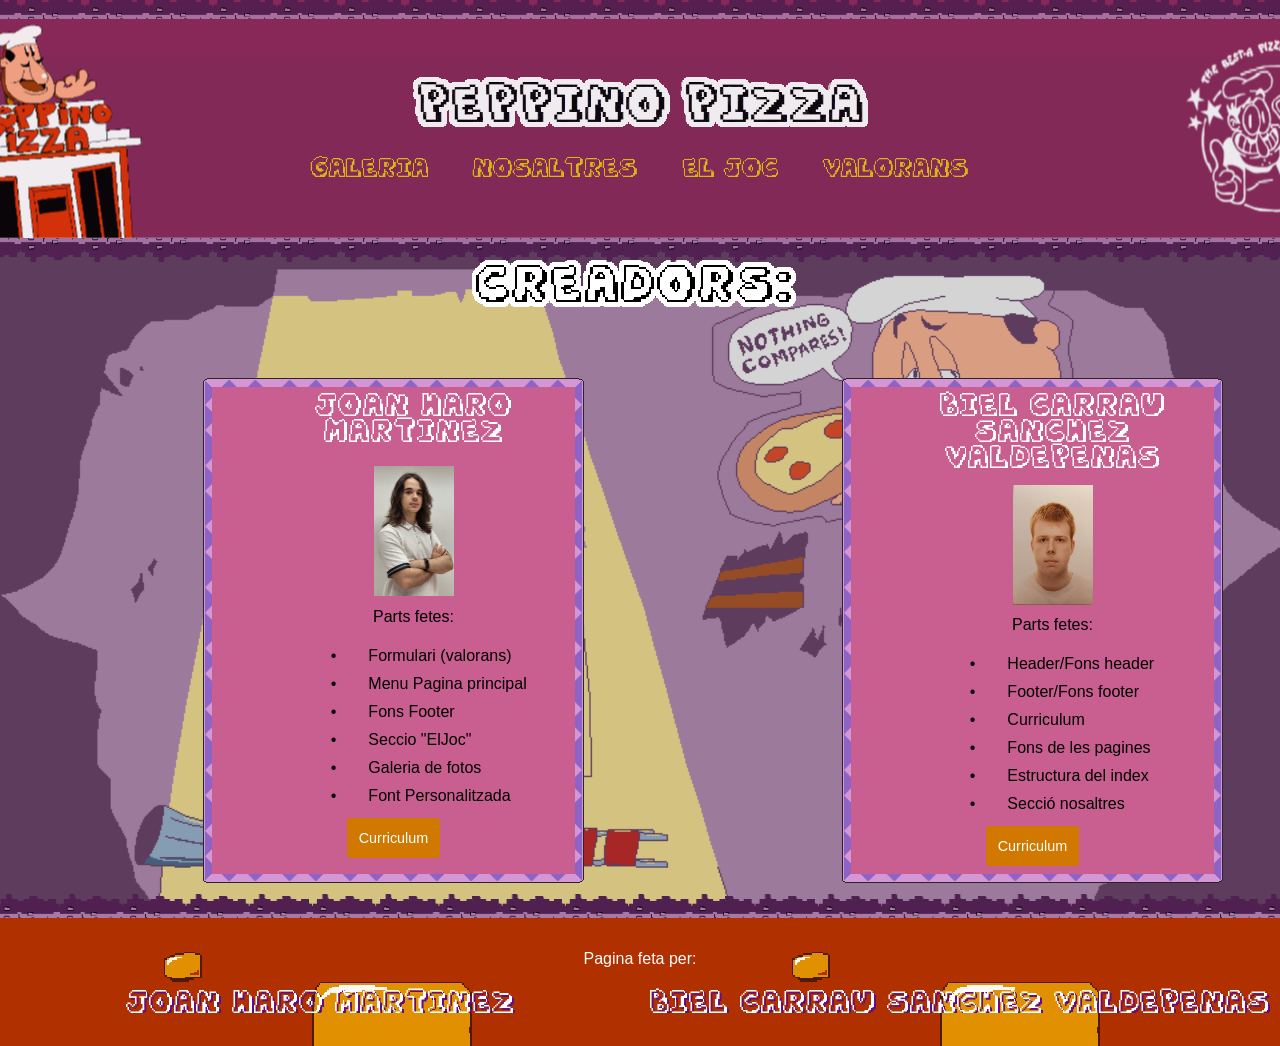
<file: nosaltres.html>
<!DOCTYPE html>
<html lang="en">
<meta charset="UTF-8">

<head>
    <meta charset="UTF-8">
    <meta name="viewport" content="width=device-width, initial-scale=1.0">
    <title>Nosaltres</title>
    <link rel="stylesheet" href="/css/general.css">
    <link rel="stylesheet" href="/css/nosaltres.css">
    <link rel="icon" type="img" href="imagenes/general/pizzafacelogo.png">
    <style>
        html {
            background-color: #882858;
            background-image: url(/imagenes/nosaltres/background.png);
            background-position: center;
            background-size: 100%;
            background-repeat: no-repeat;
        }
    </style>
</head>

<body>
    <header class="applySticky">
        <a href="index.html"><img src="imagenes/index/titulo.png" alt=""></a>
        <nav id="topLine">
            <div class="leftbordertext">
                <a href="galeria.html" class="leftbordertext">
                    <li class="leftborder fontpizzatower">Galeria</li>
                </a>
                <a href="nosaltres.html" class="leftbordertext">
                    <li class="leftborder fontpizzatower">Nosaltres</li>
                </a>
                <a href="joc.html" class="leftbordertext">
                    <li class="leftborder fontpizzatower">El joc</li>
                </a>
                <a href="que_en_penses.html" class="leftbordertext">
                    <li class="leftborder fontpizzatower">Valorans</li>
                </a>

            </div>
        </nav>
    </header>
    <img src="imagenes/nosaltres/creadors.png" class="textcenter">
    <table class="applymaxwidth">
        <tr>
            <td class="applyhalfwidth">
                <div class="bigCube">
                    <a href="curriculumjoan.html" target="_blank">
                        <ul class="curriculumlist" class="fontpizzatower">Joan Haro Martinez</ul>
                    </a>
                    <ul class="curriculumlist"><img src="imagenes/nosaltres/fotojoan.JPG" width="80px" height="130px" class="minimargin"></ul>
                    <ul class="actualtextcenter jlistcentrar minimargin">Parts fetes:</ul>
                    <li class="actualtextcenter jlistcentrar">Formulari (valorans)</li>
                    <li class="actualtextcenter jlistcentrar">Menu Pagina principal</li>
                    <li class="actualtextcenter jlistcentrar">Fons Footer</li>
                    <li class="actualtextcenter jlistcentrar">Seccio "ElJoc"</li>
                    <li class="actualtextcenter jlistcentrar">Galeria de fotos</li>
                    <li class="actualtextcenter jlistcentrar">Font Personalitzada</li>
                    <li class="actualtextcenter minimargin" style="list-style-type: none;">
                    <a href="curriculumjoan.html" target="_blank"><button>Curriculum</button></a></li>
                </div>
            </td>
            <td>
                <div class="bigCube">
                    <a href="curriculumwindows.html" target="_blank">
                        <ul class="curriculumlist" class="fontpizzatower">Biel Carrau Sanchez Valdepenas</ul>
                        <!-- Yecozu voy a por ti-->
                    </a>
                    <ul class="curriculumlist minimargin"><img src="imagenes/curriculum/santaclaus.jpg" alt=""
                            width="80px" height="120x"></ul>
                    <ul class="actualtextcenter wlistcentrar minimargin">Parts fetes:</ul>
                    <li class="actualtextcenter wlistcentrar">Header/Fons header</li>
                    <li class="actualtextcenter wlistcentrar">Footer/Fons footer</li>
                    <li class="actualtextcenter wlistcentrar">Curriculum</li>
                    <li class="actualtextcenter wlistcentrar">Fons de les pagines</li>
                    <li class="actualtextcenter wlistcentrar">Estructura del index</li>
                    <li class="actualtextcenter wlistcentrar">Secció nosaltres</li>
                    <li class="actualtextcenter minimargin" style="list-style-type: none;">
                    <a href="curriculumwindows.html" target="_blank" class="minimargin"><button>Curriculum</button></a></li>
                </div>
            </td>
        </tr>
    </table>

    <footer class="footer">
        <p>Pagina feta per:</p>
        <table class="applymaxwidth">
            <tr>
                <td class="applyhalfwidth">
                    <a href="curriculumjoan.html">
                        <li class="curriculumlist" class="fontpizzatower">Joan Haro Martinez</li>
                        <!--El yecozu me hace carry -->
                    </a>
                </td>
                <td>
                    <a href="curriculumwindows.html">
                        <li class="curriculumlist" class="fontpizzatower">Biel Carrau Sanchez Valdepenas</li>
                    </a>
                </td>
            </tr>
        </table>
    </footer>
</body>

</html>
</file>
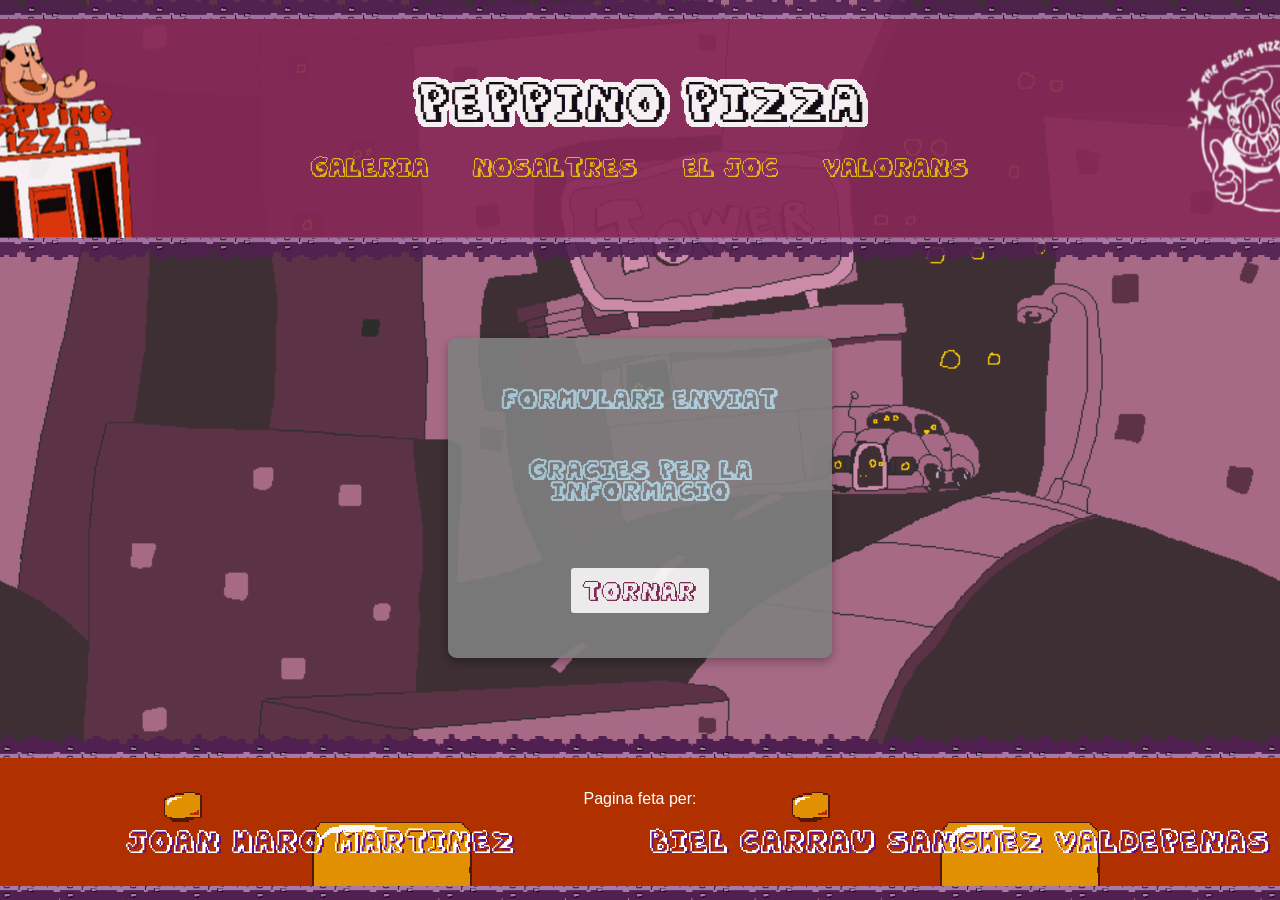
<file: que_en_penses_enviat.html>
<!DOCTYPE html>
<html lang="en">

<head>
        <meta charset="UTF-8">
    <meta name="viewport" content="width=device-width, initial-scale=1.0">
    <link rel="stylesheet" href="/css/general.css">
    <link rel="stylesheet" href="css/formulari.css">
    <link rel="icon" type="img" href="imagenes/general/pizzafacelogo.png">
    <title>Formulari Enviat</title>
    <meta charset="UTF-8">
    <title>FORMULARI ENVIAT</title>
</head>

<body>
    <header class="applySticky">
        <a href="index.html"><img src="imagenes/index/titulo.png" alt=""></a>
        <nav id="topLine">
            <div class="leftbordertext">
                <a href="galeria.html" class="leftbordertext">
                    <li class="leftborder fontpizzatower">Galeria</li>
                </a>
                <a href="nosaltres.html" class="leftbordertext">
                    <li class="leftborder fontpizzatower">Nosaltres</li>
                </a>
                <a href="joc.html" class="leftbordertext">
                    <li class="leftborder fontpizzatower">El joc</li>
                </a>
                <a href="que_en_penses.html" class="leftbordertext">
                    <li class="leftborder fontpizzatower">Valorans</li>
                </a>
            </div>
        </nav>
    </header>
    <div class="bigCube">
        <div class="margintop">
            <h1 class="fontpizzatower margenh1">FORMULARI ENVIAT</h1>
            <h2 class="fontpizzatower margenh1">GRACIES PER LA INFORMACIO</h2>
            <a href="index.html"><button class="botoEnrere fontpizzatower margenboton margenh1" button>Tornar</button></a>
        </div>
    </div>
    <!-- Vaya subnormales el de mi grupo ngl-->

    <footer class="footer">
        <p>Pagina feta per:</p>
        <table class="applymaxwidth">
            <tr>
                <td class="applyhalfwidth">
                    <a href="curriculumjoan.html">
                        <li class="curriculumlist" class="fontpizzatower">Joan Haro Martinez</li>
                    </a>
                </td>
                <td>
                    <a href="curriculumwindows.html">
                        <li class="curriculumlist" class="fontpizzatower">Biel Carrau Sanchez Valdepenas</li>
                    </a>
                </td>
            </tr>
        </table>
    </footer>
</body>

</html>
</file>
<file: css/index.css>
/* It goes in the square hole shit (are you fucking retarded) */

.squarehole {
    opacity: 85%; 
    width: 100em;
    background-color: #ffc5ff;
    display: inline-block;
    text-decoration: none;
    border: 1px solid #ddd;
    border-radius: 100px;
    margin: 2em;
    margin-top: 0em;
    text-align: center;
    border-image: url(/imagenes/index/bordermenu.png) 42 / 42px round;
    border-width: 3.5px;
    flex-direction: row;
    
}

.squarehole li {        
    list-style-position: inside;
    text-align: left;
    margin-top: 0em;
    
}
.squarehole img {
    display: block;
    max-width: 100%;
    margin: 0 auto;
}
h5 {
    margin-top: -5px; /* pegate un tiro */ /* de nada windows espero que te guste mi arte */
    margin-bottom: -5px;
    text-align: left;
    margin-left: 8%;
}

/* Extra shit (La mayoria de esto son pruebas anyway asique se puede borrar mas tarde) */


.paragrafo{
    background-color: white;
    color:black;
    opacity: 80%; /* Useless ahh blud */
}
</file>
<file: css/general.css>
/* General shit */
@font-face {
    font-family: "PizzaTower";
    src: url("/fonts/pizza-tower-small.ttf") format("truetype");
}


html{
    background-color: #882858;
    background-image: url(../imagenes/general/pizzatower.png); 
    background-position: center;
    background-size: 100%;
}

body{
    margin-top: 0;
    padding-top: 0;
    margin-left: 0;
    margin-right: 0;
    margin-bottom: 0;
}

.margintop{
    margin-top: 2.5em;
}
.megamargintop {
    margin-top: 3em;
}

a{
    text-decoration: none;
}

p, li, h5 {
    font-family: Verdana, Geneva, Tahoma, sans-serif;
}

.fontpizzatower{
    font-family: "PizzaTower" !important; /* Que hace lo de important?¿??¿??¿¿?¿?  */ /* le mete prioridad a lo demas bro :laugh */ /*  */
    font-size: 20px; /* porque le pondrias tamaño? */
}
.applyFlex{
    display: flex;
}
.applyBlock{
    display: block;
}

.applyflexrow{ /* vaya tryhard */
    display: flex row;
}

.applySticky{
    position: sticky;
}

.applymaxwidth{
    width: 100%;
}

.applyhalfwidth{
    width: 50%;
}
.marginbottom{
    margin-bottom: 70px;
}

header{
    margin-top: 1.2em;
    text-align: center;
    background-color: #882858;
    width: 100%;
    padding: 50px 0px;
    opacity: 90%;
    background-image:url("/imagenes/general/header.png");
    background-size: auto auto;
    background-repeat: no-repeat;
    background-position: center;
    border-image: url("/imagenes/index/border.png") 50/9px round;
    border-image-width: 1.5em 1.5em 1.5em 1.5em;
    border-image-outset: 1.5em;
}

.textcenter{ /* estoy bastante seguro que hay mejores maneras de hacer esto que "textcenter1, textcenter2 cuando hacen cosas distintasç
    he borrado el textcenter2 porque literalmente era una tonteria de prueba de antes */
    /* windows me cago en todo esto era el texto del menu :sob: */ 
    display: block;
    margin: auto;
    align-items: center;
}

.actualtextcenter{
    text-align: center; 
    font-family: Verdana, Geneva, Tahoma, sans-serif;
    list-style-position: inside;
    margin-top: 0em; /* PORQUE PONDRIAS ESTO???? */
}

.textcenter2{ /* joan me cago en ti como que display block en textcenter */
    text-align: center;
    font-family: Verdana, Geneva, Tahoma, sans-serif;
}

.alignleft {
    text-align: left;
    font-family: Verdana, Geneva, Tahoma, sans-serif;
}

/* Footer type shit */

.footer{
    color: white;
    width: 100%;
    height:auto;
    padding:1em 0em;   
    text-align: center;
    padding-bottom: 30px;
    opacity: 100%;
    border-image: url("/imagenes/index/border.png") 50/9px round;
    border-image-width: 1.5em 0 1.5em 0;
    border-image-outset: 1.5em;
    background-image:url("/imagenes/general/footer.png");
    background-size: auto, auto;
    background-repeat: inherit;
}

/* Curriculum shit */

li.curriculumlist{
    list-style-type: none;
    margin: 0%;
    overflow: hidden;
    text-align: center;
    color: white;
    transition: hover 0.25 ease;
    transition: background-color 0.25s;
    font-family: "PizzaTower";
    font-size: 1.5em;
    text-shadow: 2px 2px rgb(98, 13, 132); /* mira si algo de esto funca*/
}

li.leftborder:active{
    background-color: #C080A0;
}

li.curriculumlist:hover{
    background-color: orangered;
}

li.curriculumlist:active{
    background-color: orange;
}

/* Contenido de la topline */

 li.leftborder{
    display: inline ;
    padding-top: 0%;
    width: 100%;
    /*background-color: #882858; */
    list-style: none;
    padding: 10px 20px;
    text-align: center;
    list-style-position: inside;
    transition: background-color 0.25s, padding 1s;
}

#topLine{
    color: #882858;
    margin-left: 0%;
    margin-right: 0%;
    /*background-color: #882858;*/
    padding: 0.4em 0px;
    opacity: 85%;
}

.leftbordertext{
    font-size: large;
    color: #f8e000;
    text-decoration: none;
    font-family: Georgia, 'Times New Roman', Times, serif;
    text-align: center;
}

li.leftborder:hover{
    background-color: #C95E90;
    padding: 10px 50px;
}
</file>
<file: css/curriculum.css>
*{
    box-sizing: border-box;
}

html{
    background-color: #462c55;
}

/* Curriculum Shit */

body{
   align-items: center; 
   justify-content: center;
   min-height: 100vh;
   background-image: url(../imagenes/curriculum/curriculumbg.png);
   background-size: 100%;
}

.bigCube{
    padding: 1.5% 1.5%;
    border-radius: 2.5%;
    background-color: #882858;
    width: 75%;
    margin: 100px auto;
    flex-wrap: wrap;
    gap: 100px;
    overflow: hidden;
    align-items: center;
    opacity: 90%;
    box-shadow: 0 4px 10px rgba(0, 0, 0, 0.3)
}

table.tableCurriculum{
    width: 100%;
    border-collapse: collapse;
    margin-top: 25px;
    font-family: Arial, Helvetica, sans-serif;
    margin-bottom: 20px;
}

caption{
    font-weight: bold;
    margin-bottom: 10px;
    margin-bottom: 5px;
    font-size: 1.2em;
    color: white;
}

.cth, .ctd{ /* Esto es un combinado yo confio */
    border: 1px solid #444444;
    padding: 10px;
    text-align: center;
}

.ctd{
    background-color: white;
}

.cthead{
    border: 1px solid black;
    margin-bottom: 10px;
    font-size: 1.2em;
    background-color: darkgray;
}


.trresto{
    background-color: cadetblue;
}

.tituloCurriculum{
    text-align: center;
    font-family: sans-serif;
    margin: 5px 0px;
}

.pCurriculum{
    font-family: sans-serif;
    text-align: center;
    margin-right: 20px;
}

.imageCurriculum{
    border-radius: 100%;
    width: 10em;
    height: 15em;
    float: left;
    margin-right: -3em;
    border: 3px solid white;
    margin-right: 3em;
}

li.listcentrar{
    text-align: center;
    display: flex;
    align-items: center;
    list-style-type: none;
    margin-left: 40%;
    padding: 5px 0em;
}

li.listcentrar::before{ 
    content: "•";
    margin-right: 1em;
}
</file>
<file: css/galeria.css>
html{
    background-color: #882858;
    background-image: url(../imagenes/galeria/background.png); 
    background-position: center;
    background-size: 100%;
}


.squarehole {
    opacity: 100%; 
    width: 100%;
    background-color: #ffc5ff;
    text-decoration: none;
    border: 1px solid #ddd;
    margin-top: 3em;
    text-align: center;
    border-image: url(/imagenes/galeria/border.png) 52 / 20px round;
    border-width: 3.5px;
    flex-direction: row;
    border-image-outset: 10px;
}

.claserequeridalegalmentesegunlarubrica{
    width: 300px;
    height: 300px;
}
</file>
<file: css/joc.css>
html{
    background-color: #5e26a7;
    background-image: url(../imagenes/Joc/backgroundjoc.png); 
    background-position: center;
    background-size: 100%;   
}

li.listcentrar{
    text-align: center;
    display: flex;
    align-items: center;
    list-style-type: none;
    margin-left: 32em;
    padding: 5px 0em;
}

li.listcentrar::before{ 
    content: "■";
    margin-right: 2em;
} /* como me gusta copiar cosas de mis otros documentos haceiendo ver que he hecho mas de lo que realmente he hecho 😊*/


.green{
    color:greenyellow; /* green */
    text-shadow: 2px 2px black; /*pa q se vea mejor te amo yecozu */
}

img ~ p{ /* primera vez que uso esto en todo el html dios deme la salvacion */
 padding: 40px;
 color: greenyellow;
 text-shadow: 2px 2px black; /*pa q se vea mejor te amo yecozu */
}

.espaciohorrible{ /* borra el espacio horrible */
    margin-top: -70px;
}
</file>
<file: css/nosaltres.css>
.margenabajo {
    margin-bottom: 305px;
}
ul.curriculumlist{
    margin: 0%;
    overflow: hidden;
    text-align: center;
    color: white;
    transition: hover 0.25 ease;
    transition: background-color 0.25s;
    font-family: "PizzaTower";
    font-size: 1.5em;
    /* text-shadow: 2px 2px rgb(98, 13, 132); */ /* mira si algo de esto funca*/
}

.minimargin{
    margin-top: 1em;
}

ul.minimargin{
    margin-top: 0.7em;
}

.bigCube{
    padding: 2% 5%;
    border-radius: 2.5%;
    margin: 5% 0%;
    background-color: #c95e90;
    width: 50%;
    height: 30em;
    border-image: url(/imagenes/nosaltres/menuborder.png) 9 / 9px round;
    align-items: center;
    margin-left: 200px;
}

li.wlistcentrar{
    text-align: center;
    display: flex;
    align-items: center;
    list-style-type: none;
    margin-left: 6em;
    padding: 5px 0em;
}

li.wlistcentrar::before{ 
    content: "•";
    margin-right: 2em;
}

li.jlistcentrar{
    text-align: center;
    display: flex;
    align-items: center;
    list-style-type: none;
    margin-left: 6em;
    padding: 5px 0em;
}

li.jlistcentrar::before{ 
    content: "•";
    margin-right: 2em;
}

li.minimargin{
    margin-top: 0.5em;
    margin-bottom: 0.5em;
}

button {
    background-color: #d07800;
    color: white;
    border: none;
    padding: 12px;
    border-radius: 3px;
    cursor: pointer;
    font-size: 0.9rem;
    transition: background-color 0.3s;
}

button:hover{
    background-color: #d08820;
}

button:active{
    background-color: #f8a830;
}
</file>
<file: css/formulari.css>
html {
  /*display: flex;*/
  /* justify-content: center; */
  /* align-items: center; */ 
  height: 100%;
  width: 100%;
  background-image: url(../imagenes/formulari/background.png);
  background-position: center;
  background-size: 100%;
}

h1, h2{
  color: lightblue; 
}

button {
    background-color: #898f95;
    color: white;
    border: none;
    padding: 12px;
    border-radius: 3px;
    cursor: pointer;
    font-size: 0.9rem;
}

.formulari {
    font-family: Arial, sans-serif;
    margin-top: 50px;
    margin-bottom: 50px;
    opacity: 90%;
    border-image: url("/imagenes/formulari/borderformulari.png") 60/30px round;
    border-image-outset: 1em;
}

input[type=checkbox] {
  width: 20px;
  height: 20px;
}

input, textarea{
  max-width: 100%;
  width: 90%;
  padding: 12px;
  border: 1px solid #803868;
  border-radius: 4px;
  resize: vertical;
}

select {
  display: block;
  width: 100%;
  max-width: 100%;
  margin: 6ps auto 12px;
  padding: 12px;
  border: 1px solid #803868;
  border-radius: 4px;
  resize: vertical;
  background-color: white;
  box-sizing: border-box;
}
fieldset{
  width: 80%;
  margin-left: 10%;
  background-color: #C95E90;
}

label {
  padding: 12px 12px 12px 0;
  display: inline-block;
}

.block {
  display: flex;
  flex-direction: row;
  flex-wrap: wrap;
  gap: 8px;  
  margin-bottom:8px;
}

input[type=submit] {
  background-color: #04AA6D;
  color: white;
  /*
  padding: 12px 20px;
  border: none;
  border-radius: 4px;
  cursor: pointer;
  float: right;
  */
}

input[type=submit]:hover {
  background-color: #882858;
}

input[type=radio] {
  width: 15px;
  height: 15px;
}

.botoEnrere{
  border-color: lightblue;
  background-color: white;
  color: #882858;
  transition: all 0.25s ease
}

.botoEnrere:hover{
  background-color: #882858;
  color: white;
}

.margenh1{
  margin-top: 50px;
}

.margenboton{
  margin-bottom: 305px;
}
/* NOOOOO */

/* Formulari enviat shit */

.bigCube{
    text-align: center;
    border-radius: 2.5%;
    background-color: gray;
    height: 20rem;
    width: 30%;
    margin: 100px auto;
    flex-wrap: wrap;
    gap: 100px;
    overflow: hidden;
    align-items: center;
    opacity: 90%;
    box-shadow: 0 4px 10px rgba(0, 0, 0, 0.3)
}
</file>
